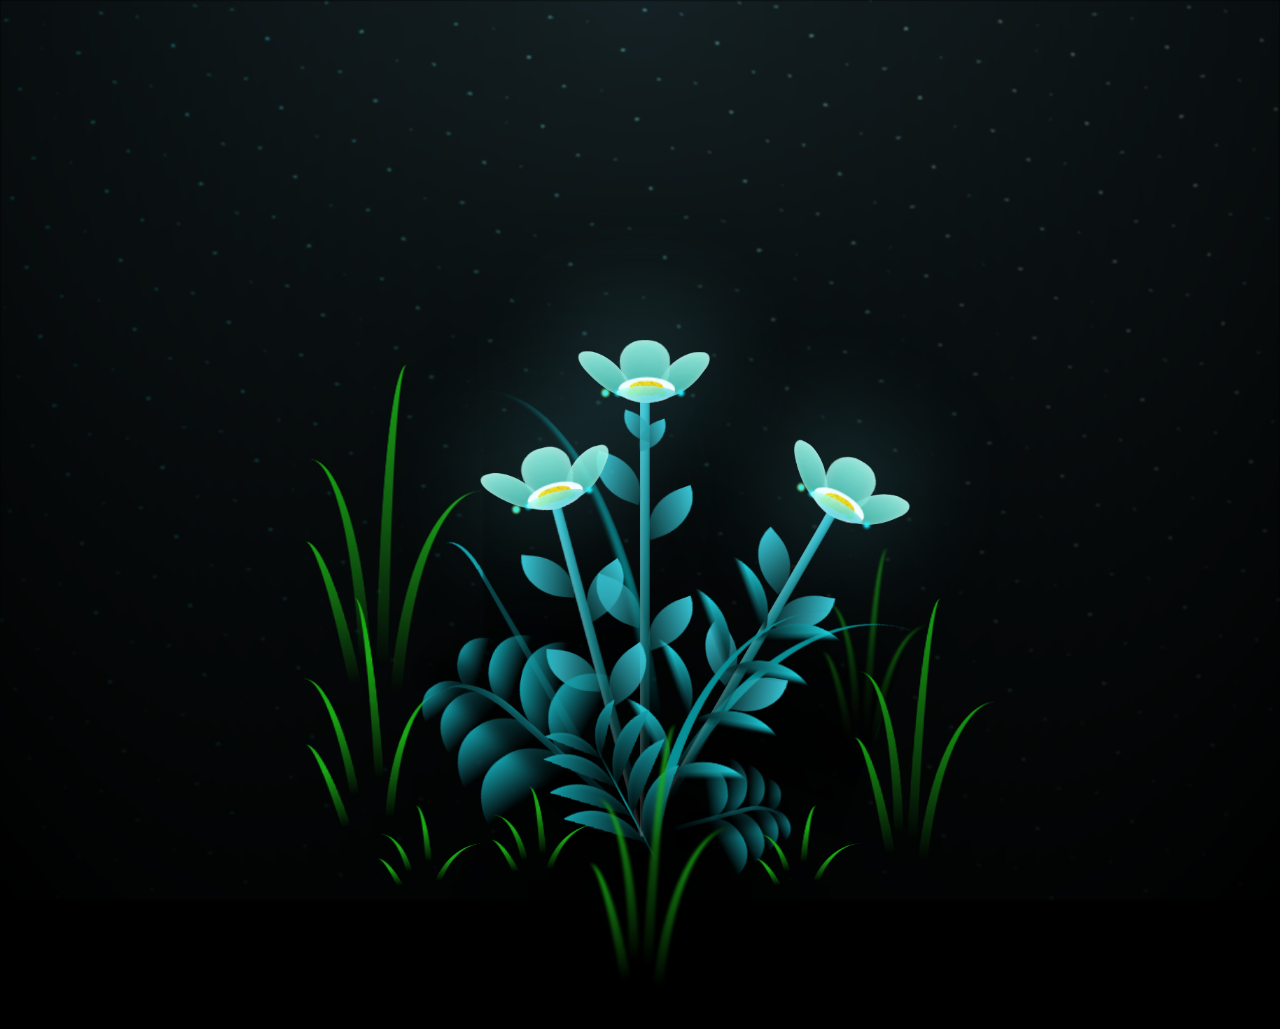
<file: da.html>
<!DOCTYPE html>
<html lang="en">

<head>
    <meta charset="UTF-8">
    <meta name="viewport" content="width=device-width, initial-scale=1.0">
    <title>Document</title>
    <link rel="stylesheet" href="style2.css">
</head>

<body class="not-loaded">
    <div class="night"></div>
    <div class="flowers">
        <div class="flower flower--1">
            <div class="flower__leafs flower__leafs--1">
                <div class="flower__leaf flower__leaf--1"></div>
                <div class="flower__leaf flower__leaf--2"></div>
                <div class="flower__leaf flower__leaf--3"></div>
                <div class="flower__leaf flower__leaf--4"></div>


                <div class="flower__white-circle"></div>

                <div class="flower__light flower__light--1"></div>
                <div class="flower__light flower__light--2"></div>
                <div class="flower__light flower__light--3"></div>
                <div class="flower__light flower__light--4"></div>
                <div class="flower__light flower__light--5"></div>
                <div class="flower__light flower__light--6"></div>
                <div class="flower__light flower__light--7"></div>
                <div class="flower__light flower__light--8"></div>

            </div>
            <div class="flower__line">
                <div class="flower__line__leaf flower__line__leaf--1"></div>
                <div class="flower__line__leaf flower__line__leaf--2"></div>
                <div class="flower__line__leaf flower__line__leaf--3"></div>
                <div class="flower__line__leaf flower__line__leaf--4"></div>
                <div class="flower__line__leaf flower__line__leaf--5"></div>
                <div class="flower__line__leaf flower__line__leaf--6"></div>
            </div>
        </div>

        <div class="flower flower--2">
            <div class="flower__leafs flower__leafs--2">
                <div class="flower__leaf flower__leaf--1"></div>
                <div class="flower__leaf flower__leaf--2"></div>
                <div class="flower__leaf flower__leaf--3"></div>
                <div class="flower__leaf flower__leaf--4"></div>
                <div class="flower__white-circle"></div>

                <div class="flower__light flower__light--1"></div>
                <div class="flower__light flower__light--2"></div>
                <div class="flower__light flower__light--3"></div>
                <div class="flower__light flower__light--4"></div>
                <div class="flower__light flower__light--5"></div>
                <div class="flower__light flower__light--6"></div>
                <div class="flower__light flower__light--7"></div>
                <div class="flower__light flower__light--8"></div>

            </div>
            <div class="flower__line">
                <div class="flower__line__leaf flower__line__leaf--1"></div>
                <div class="flower__line__leaf flower__line__leaf--2"></div>
                <div class="flower__line__leaf flower__line__leaf--3"></div>
                <div class="flower__line__leaf flower__line__leaf--4"></div>
            </div>
        </div>

        <div class="flower flower--3">
            <div class="flower__leafs flower__leafs--3">
                <div class="flower__leaf flower__leaf--1"></div>
                <div class="flower__leaf flower__leaf--2"></div>
                <div class="flower__leaf flower__leaf--3"></div>
                <div class="flower__leaf flower__leaf--4"></div>
                <div class="flower__white-circle"></div>

                <div class="flower__light flower__light--1"></div>
                <div class="flower__light flower__light--2"></div>
                <div class="flower__light flower__light--3"></div>
                <div class="flower__light flower__light--4"></div>
                <div class="flower__light flower__light--5"></div>
                <div class="flower__light flower__light--6"></div>
                <div class="flower__light flower__light--7"></div>
                <div class="flower__light flower__light--8"></div>

            </div>
            <div class="flower__line">
                <div class="flower__line__leaf flower__line__leaf--1"></div>
                <div class="flower__line__leaf flower__line__leaf--2"></div>
                <div class="flower__line__leaf flower__line__leaf--3"></div>
                <div class="flower__line__leaf flower__line__leaf--4"></div>
            </div>
        </div>

        <div class="grow-ans" style="--d:1.2s">
            <div class="flower__g-long">
                <div class="flower__g-long__top"></div>
                <div class="flower__g-long__bottom"></div>
            </div>
        </div>

        <div class="growing-grass">
            <div class="flower__grass flower__grass--1">
                <div class="flower__grass--top"></div>
                <div class="flower__grass--bottom"></div>
                <div class="flower__grass__leaf flower__grass__leaf--1"></div>
                <div class="flower__grass__leaf flower__grass__leaf--2"></div>
                <div class="flower__grass__leaf flower__grass__leaf--3"></div>
                <div class="flower__grass__leaf flower__grass__leaf--4"></div>
                <div class="flower__grass__leaf flower__grass__leaf--5"></div>
                <div class="flower__grass__leaf flower__grass__leaf--6"></div>
                <div class="flower__grass__leaf flower__grass__leaf--7"></div>
                <div class="flower__grass__leaf flower__grass__leaf--8"></div>
                <div class="flower__grass__overlay"></div>
            </div>
        </div>

        <div class="growing-grass">
            <div class="flower__grass flower__grass--2">
                <div class="flower__grass--top"></div>
                <div class="flower__grass--bottom"></div>
                <div class="flower__grass__leaf flower__grass__leaf--1"></div>
                <div class="flower__grass__leaf flower__grass__leaf--2"></div>
                <div class="flower__grass__leaf flower__grass__leaf--3"></div>
                <div class="flower__grass__leaf flower__grass__leaf--4"></div>
                <div class="flower__grass__leaf flower__grass__leaf--5"></div>
                <div class="flower__grass__leaf flower__grass__leaf--6"></div>
                <div class="flower__grass__leaf flower__grass__leaf--7"></div>
                <div class="flower__grass__leaf flower__grass__leaf--8"></div>
                <div class="flower__grass__overlay"></div>
            </div>
        </div>

        <div class="grow-ans" style="--d:2.4s">
            <div class="flower__g-right flower__g-right--1">
                <div class="leaf"></div>
            </div>
        </div>

        <div class="grow-ans" style="--d:2.8s">
            <div class="flower__g-right flower__g-right--2">
                <div class="leaf"></div>
            </div>
        </div>

        <div class="grow-ans" style="--d:2.8s">
            <div class="flower__g-front">
                <div class="flower__g-front__leaf-wrapper flower__g-front__leaf-wrapper--1">
                    <div class="flower__g-front__leaf"></div>
                </div>
                <div class="flower__g-front__leaf-wrapper flower__g-front__leaf-wrapper--2">
                    <div class="flower__g-front__leaf"></div>
                </div>
                <div class="flower__g-front__leaf-wrapper flower__g-front__leaf-wrapper--3">
                    <div class="flower__g-front__leaf"></div>
                </div>
                <div class="flower__g-front__leaf-wrapper flower__g-front__leaf-wrapper--4">
                    <div class="flower__g-front__leaf"></div>
                </div>
                <div class="flower__g-front__leaf-wrapper flower__g-front__leaf-wrapper--5">
                    <div class="flower__g-front__leaf"></div>
                </div>
                <div class="flower__g-front__leaf-wrapper flower__g-front__leaf-wrapper--6">
                    <div class="flower__g-front__leaf"></div>
                </div>
                <div class="flower__g-front__leaf-wrapper flower__g-front__leaf-wrapper--7">
                    <div class="flower__g-front__leaf"></div>
                </div>
                <div class="flower__g-front__leaf-wrapper flower__g-front__leaf-wrapper--8">
                    <div class="flower__g-front__leaf"></div>
                </div>
                <div class="flower__g-front__line"></div>
            </div>
        </div>

        <div class="grow-ans" style="--d:3.2s">
            <div class="flower__g-fr">
                <div class="leaf"></div>
                <div class="flower__g-fr__leaf flower__g-fr__leaf--1"></div>
                <div class="flower__g-fr__leaf flower__g-fr__leaf--2"></div>
                <div class="flower__g-fr__leaf flower__g-fr__leaf--3"></div>
                <div class="flower__g-fr__leaf flower__g-fr__leaf--4"></div>
                <div class="flower__g-fr__leaf flower__g-fr__leaf--5"></div>
                <div class="flower__g-fr__leaf flower__g-fr__leaf--6"></div>
                <div class="flower__g-fr__leaf flower__g-fr__leaf--7"></div>
                <div class="flower__g-fr__leaf flower__g-fr__leaf--8"></div>
            </div>
        </div>

        <div class="long-g long-g--0">
            <div class="grow-ans" style="--d:3s">
                <div class="leaf leaf--0"></div>
            </div>
            <div class="grow-ans" style="--d:2.2s">
                <div class="leaf leaf--1"></div>
            </div>
            <div class="grow-ans" style="--d:3.4s">
                <div class="leaf leaf--2"></div>
            </div>
            <div class="grow-ans" style="--d:3.6s">
                <div class="leaf leaf--3"></div>
            </div>
        </div>

        <div class="long-g long-g--1">
            <div class="grow-ans" style="--d:3.6s">
                <div class="leaf leaf--0"></div>
            </div>
            <div class="grow-ans" style="--d:3.8s">
                <div class="leaf leaf--1"></div>
            </div>
            <div class="grow-ans" style="--d:4s">
                <div class="leaf leaf--2"></div>
            </div>
            <div class="grow-ans" style="--d:4.2s">
                <div class="leaf leaf--3"></div>
            </div>
        </div>

        <div class="long-g long-g--2">
            <div class="grow-ans" style="--d:4s">
                <div class="leaf leaf--0"></div>
            </div>
            <div class="grow-ans" style="--d:4.2s">
                <div class="leaf leaf--1"></div>
            </div>
            <div class="grow-ans" style="--d:4.4s">
                <div class="leaf leaf--2"></div>
            </div>
            <div class="grow-ans" style="--d:4.6s">
                <div class="leaf leaf--3"></div>
            </div>
        </div>

        <div class="long-g long-g--3">
            <div class="grow-ans" style="--d:4s">
                <div class="leaf leaf--0"></div>
            </div>
            <div class="grow-ans" style="--d:4.2s">
                <div class="leaf leaf--1"></div>
            </div>
            <div class="grow-ans" style="--d:3s">
                <div class="leaf leaf--2"></div>
            </div>
            <div class="grow-ans" style="--d:3.6s">
                <div class="leaf leaf--3"></div>
            </div>
        </div>

        <div class="long-g long-g--4">
            <div class="grow-ans" style="--d:4s">
                <div class="leaf leaf--0"></div>
            </div>
            <div class="grow-ans" style="--d:4.2s">
                <div class="leaf leaf--1"></div>
            </div>
            <div class="grow-ans" style="--d:3s">
                <div class="leaf leaf--2"></div>
            </div>
            <div class="grow-ans" style="--d:3.6s">
                <div class="leaf leaf--3"></div>
            </div>
        </div>

        <div class="long-g long-g--5">
            <div class="grow-ans" style="--d:4s">
                <div class="leaf leaf--0"></div>
            </div>
            <div class="grow-ans" style="--d:4.2s">
                <div class="leaf leaf--1"></div>
            </div>
            <div class="grow-ans" style="--d:3s">
                <div class="leaf leaf--2"></div>
            </div>
            <div class="grow-ans" style="--d:3.6s">
                <div class="leaf leaf--3"></div>
            </div>
        </div>

        <div class="long-g long-g--6">
            <div class="grow-ans" style="--d:4.2s">
                <div class="leaf leaf--0"></div>
            </div>
            <div class="grow-ans" style="--d:4.4s">
                <div class="leaf leaf--1"></div>
            </div>
            <div class="grow-ans" style="--d:4.6s">
                <div class="leaf leaf--2"></div>
            </div>
            <div class="grow-ans" style="--d:4.8s">
                <div class="leaf leaf--3"></div>
            </div>
        </div>

        <div class="long-g long-g--7">
            <div class="grow-ans" style="--d:3s">
                <div class="leaf leaf--0"></div>
            </div>
            <div class="grow-ans" style="--d:3.2s">
                <div class="leaf leaf--1"></div>
            </div>
            <div class="grow-ans" style="--d:3.5s">
                <div class="leaf leaf--2"></div>
            </div>
            <div class="grow-ans" style="--d:3.6s">
                <div class="leaf leaf--3"></div>
            </div>
        </div>
    </div>
    <script>
        onload = () => {
            const c = setTimeout(() => {
                document.body.classList.remove("not-loaded");
                clearTimeout(c);
            }, 1000);
        };

    </script>
</body>

</html>

</html>
</file>
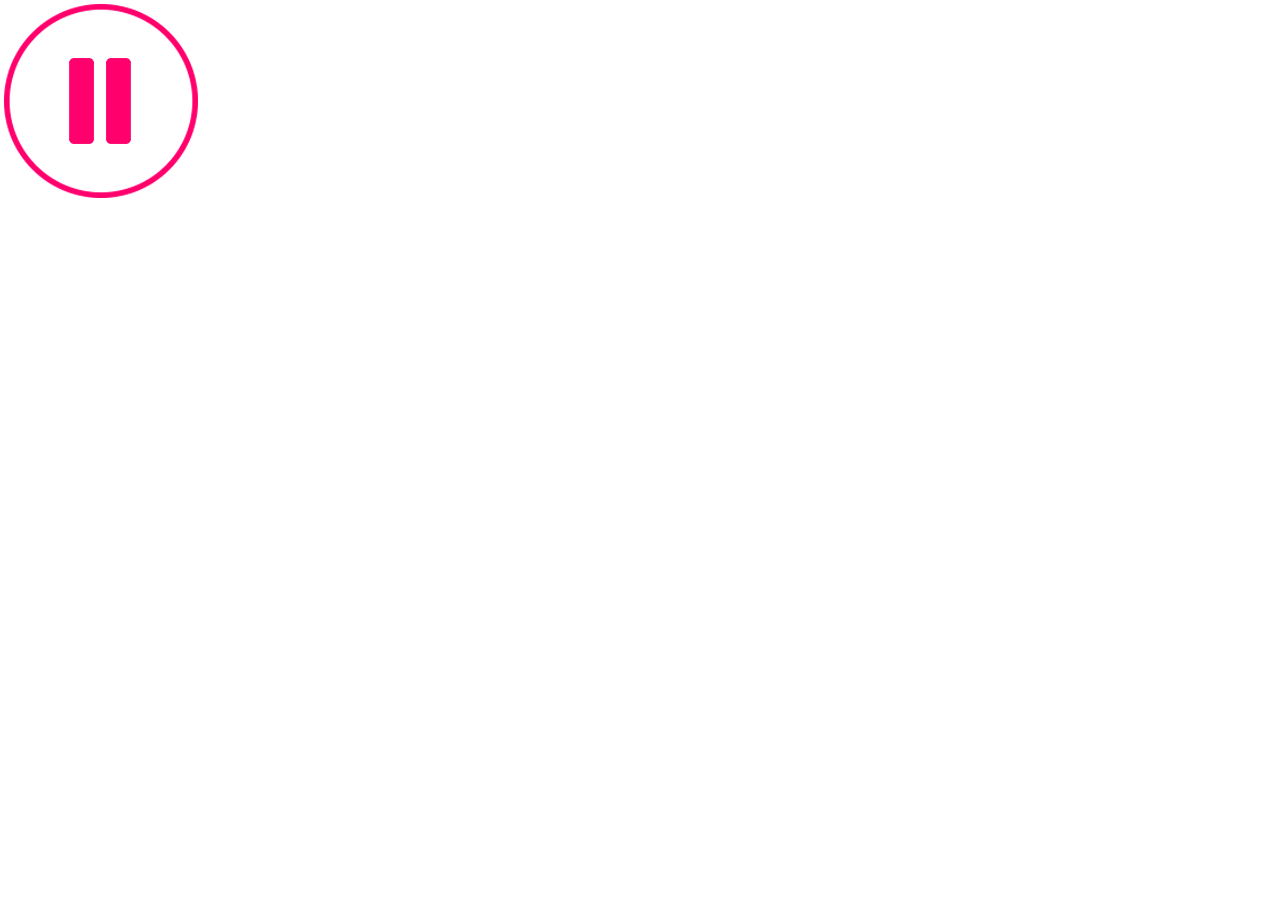
<file: se.html>
<!DOCTYPE html>
<html lang="en">

<head>
    <title>Animate on click with Javascript!</title>
    <meta charset="utf-8">
    <meta name="viewport" content="width=device-width, initial-scale=1">
    <style>
        body {
            margin: 0;
        }

        @keyframes example {
            0% {
                opacity: 0%;
                position: relative;
                bottom: 100px;
            }

            12% {
                opacity: 12%;
                position: relative;
                bottom: 85px;
            }

            25% {
                opacity: 25%;
                position: relative;
                bottom: 70px;
            }

            50% {
                opacity: 50%;
                position: relative;
                bottom: 50px;
            }

            70% {
                opacity: 70%;
                position: relative;
                bottom: 25px;
            }

            85% {
                opacity: 85%;
                position: relative;
                bottom: 12px;
            }

            100% {
                opacity: 100%;
                position: relative;
                bottom: 0px;
            }
        }

        #animate {
            display: none;
            animation-name: example;
            animation-duration: 1s;
        }
    </style>
</head>

<body>


    <img src="pause.png" alt="" onclick="beyblade()">
    <h1 id="animate">09-09-2005</h1>

    <script>
        function beyblade() {
            let x = document.getElementById("animate")
            x.style.display = "block";
            x.style.transition = "1s"
        } 
    </script>

</body>

</html>
</file>
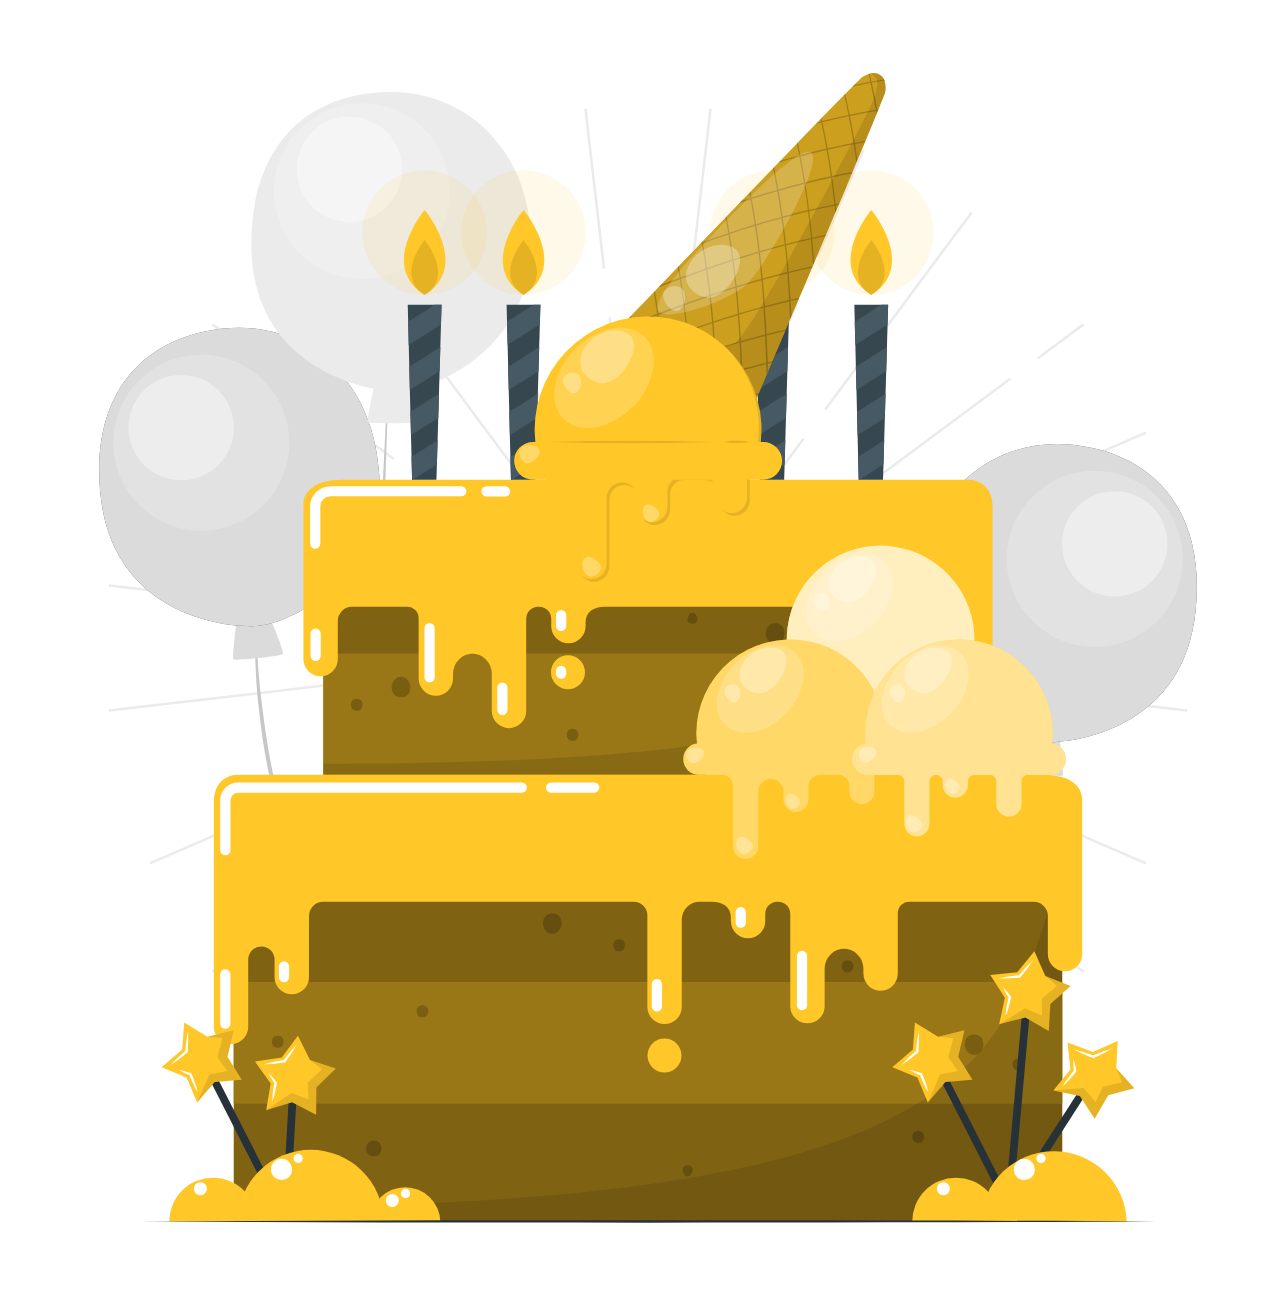
<file: project-ultah/page3.html>
<!DOCTYPE html>
<html lang="en">

<head>
    <meta charset="UTF-8">
    <meta name="viewport" content="width=device-width, initial-scale=1.0">
    <title>Document</title>
    <style>
        body {
            width: 100%;
            height: 100vh;
        }

        svg#freepik_stories-ice-cream-cake:not(.animated) .animable {
            opacity: 0;
        }

        svg#freepik_stories-ice-cream-cake.animated #freepik--background-complete--inject-78 {
            animation: 0.5s 1 forwards cubic-bezier(.36, -0.01, .5, 1.38) slideUp;
            animation-delay: 0s;
        }

        svg#freepik_stories-ice-cream-cake.animated #freepik--Cake--inject-78 {
            animation: 0.8s 1 forwards cubic-bezier(.36, -0.01, .5, 1.38) slideUp;
            animation-delay: 0s;
        }

        @keyframes slideUp {
            0% {
                opacity: 0;
                transform: translateY(30px);
            }

            100% {
                opacity: 1;
                transform: inherit;
            }
        }
    </style>
</head>

<body>
    <svg class="animated" id="freepik_stories-ice-cream-cake" xmlns="http://www.w3.org/2000/svg" viewBox="0 0 500 500"
        version="1.1" xmlns:xlink="http://www.w3.org/1999/xlink" xmlns:svgjs="http://svgjs.com/svgjs">
        <g id="freepik--background-complete--inject-78" class="animable" style="transform-origin: 254.317px 241.875px;">
            <g id="elhyftjad4kc5">
                <rect x="228.7" y="39.23" width="1" height="62.82"
                    style="fill: rgb(235, 235, 235); transform-origin: 229.2px 70.64px; transform: rotate(-6.62deg);"
                    class="animable"></rect>
            </g>
            <polygon points="250 254.34 234.54 121.04 235.53 120.93 250 245.66 260.33 156.6 261.32 156.71 250 254.34"
                style="fill: rgb(235, 235, 235); transform-origin: 247.93px 187.635px;" id="el9c7kl0ol1pb"
                class="animable"></polygon>
            <g id="eljroqfjhia3">
                <rect x="218.75" y="88.52" width="99.84" height="1"
                    style="fill: rgb(235, 235, 235); transform-origin: 268.67px 89.02px; transform: rotate(-83.39deg);"
                    class="animable"></rect>
            </g>
            <g id="el9mku018qrcc">
                <rect x="137.64" y="75.04" width="1" height="48.87"
                    style="fill: rgb(235, 235, 235); transform-origin: 138.14px 99.475px; transform: rotate(-36.62deg);"
                    class="animable"></rect>
            </g>
            <polygon
                points="252.17 253.76 159.1 128.51 159.9 127.91 247.83 246.24 217.93 177.09 218.85 176.7 252.17 253.76"
                style="fill: rgb(235, 235, 235); transform-origin: 205.635px 190.835px;" id="elfi06bd0vkhf"
                class="animable"></polygon>
            <g id="eltwmqqq2ki">
                <rect x="189.18" y="50.51" width="1" height="119.99"
                    style="fill: rgb(235, 235, 235); transform-origin: 189.68px 110.505px; transform: rotate(-23.38deg);"
                    class="animable"></rect>
            </g>
            <g id="eleh57qsrv8rw">
                <rect x="79.69" y="149.6" width="1" height="53.94"
                    style="fill: rgb(235, 235, 235); transform-origin: 80.19px 176.57px; transform: rotate(-66.62deg);"
                    class="animable"></rect>
            </g>
            <polygon
                points="253.76 252.17 115.89 192.56 116.29 191.64 246.24 247.83 161.54 184.89 162.14 184.09 253.76 252.17"
                style="fill: rgb(235, 235, 235); transform-origin: 184.825px 218.13px;" id="el08b4hi1mdw3e"
                class="animable"></polygon>
            <g id="el304dxmc69co">
                <rect x="114.75" y="105.77" width="1" height="88.19"
                    style="fill: rgb(235, 235, 235); transform-origin: 115.25px 149.865px; transform: rotate(-53.38deg);"
                    class="animable"></rect>
            </g>
            <g id="elwg69jiyg7wk">
                <rect x="39.14" y="268.85" width="87.97" height="1"
                    style="fill: rgb(235, 235, 235); transform-origin: 83.125px 269.35px; transform: rotate(-6.61deg);"
                    class="animable"></rect>
            </g>
            <polygon points="141.39 263.1 141.27 262.11 245.66 250 177.4 242.08 177.51 241.09 254.34 250 141.39 263.1"
                style="fill: rgb(235, 235, 235); transform-origin: 197.805px 252.095px;" id="elh6exv1o2dlc"
                class="animable"></polygon>
            <g id="elc5c1f7e8qc">
                <rect x="98.97" y="172.11" width="1" height="120.86"
                    style="fill: rgb(235, 235, 235); transform-origin: 99.47px 232.54px; transform: rotate(-83.38deg);"
                    class="animable"></rect>
            </g>
            <g id="elf64hqpresfn">
                <rect x="75.32" y="362.21" width="46.02" height="1"
                    style="fill: rgb(235, 235, 235); transform-origin: 98.33px 362.71px; transform: rotate(-36.8699deg);"
                    class="animable"></rect>
            </g>
            <polygon
                points="131.48 338.7 130.88 337.89 246.24 252.17 180.91 280.42 180.51 279.5 253.76 247.83 131.48 338.7"
                style="fill: rgb(235, 235, 235); transform-origin: 192.32px 293.265px;" id="elarx1x3hopbv"
                class="animable"></polygon>
            <g id="els4iit3c4nol">
                <rect x="50.55" y="310.01" width="119.01" height="1"
                    style="fill: rgb(235, 235, 235); transform-origin: 110.055px 310.51px; transform: rotate(-23.36deg);"
                    class="animable"></rect>
            </g>
            <g id="elts4wn1wa1g">
                <rect x="150.68" y="420.96" width="50.35" height="1"
                    style="fill: rgb(235, 235, 235); transform-origin: 175.855px 421.46px; transform: rotate(-66.64deg);"
                    class="animable"></rect>
            </g>
            <polygon
                points="193.98 380.81 193.06 380.41 247.83 253.76 187.88 334.43 187.08 333.83 252.17 246.24 193.98 380.81"
                style="fill: rgb(235, 235, 235); transform-origin: 219.625px 313.525px;" id="elqiqkhxy0hvg"
                class="animable"></polygon>
            <g id="el5amqpkmvkfs">
                <rect x="105.68" y="384.06" width="88.66" height="1"
                    style="fill: rgb(235, 235, 235); transform-origin: 150.01px 384.56px; transform: rotate(-53.42deg);"
                    class="animable"></rect>
            </g>
            <g id="elgfjnnyi1zgp">
                <rect x="266.6" y="333.83" width="1" height="127.16"
                    style="fill: rgb(235, 235, 235); transform-origin: 267.1px 397.41px; transform: rotate(-6.62deg);"
                    class="animable"></rect>
            </g>
            <polygon points="238.05 357.34 237.06 357.23 250 245.66 258.68 320.48 257.69 320.6 250 254.34 238.05 357.34"
                style="fill: rgb(235, 235, 235); transform-origin: 247.87px 301.5px;" id="elrz76rqwcicl"
                class="animable"></polygon>
            <g id="elwgbku2hjtm8">
                <rect x="187.03" y="416.78" width="87.15" height="1"
                    style="fill: rgb(235, 235, 235); transform-origin: 230.605px 417.28px; transform: rotate(-83.38deg);"
                    class="animable"></rect>
            </g>
            <g id="eloasu8ccgmwq">
                <rect x="347.41" y="333.93" width="1" height="95.65"
                    style="fill: rgb(235, 235, 235); transform-origin: 347.91px 381.755px; transform: rotate(-36.62deg);"
                    class="animable"></rect>
            </g>
            <polygon
                points="311.76 394.08 247.83 246.24 310.44 330.5 309.64 331.1 252.17 253.76 312.67 393.68 311.76 394.08"
                style="fill: rgb(235, 235, 235); transform-origin: 280.25px 320.16px;" id="eliijlgpr4sw"
                class="animable"></polygon>
            <g id="elm9ykdwm4pzb">
                <rect x="326.33" y="409.27" width="1" height="36.8"
                    style="fill: rgb(235, 235, 235); transform-origin: 326.83px 427.67px; transform: rotate(-23.38deg);"
                    class="animable"></rect>
            </g>
            <g id="elhytlr6orv1l">
                <rect x="404.23" y="273.51" width="1" height="86.79"
                    style="fill: rgb(235, 235, 235); transform-origin: 404.73px 316.905px; transform: rotate(-66.62deg);"
                    class="animable"></rect>
            </g>
            <polygon points="349 324.19 246.24 247.83 348.03 291.85 347.64 292.76 253.76 252.17 349.6 323.39 349 324.19"
                style="fill: rgb(235, 235, 235); transform-origin: 297.92px 286.01px;" id="eltzwmdcnyerk"
                class="animable"></polygon>
            <g id="eli3r9iwm7pph">
                <rect x="390.64" y="318.74" width="1" height="72.27"
                    style="fill: rgb(235, 235, 235); transform-origin: 391.14px 354.875px; transform: rotate(-53.38deg);"
                    class="animable"></rect>
            </g>
            <g id="el8qqcc44pgbn">
                <rect x="423.99" y="227.19" width="36.7" height="1"
                    style="fill: rgb(235, 235, 235); transform-origin: 442.34px 227.69px; transform: rotate(-6.62deg);"
                    class="animable"></rect>
            </g>
            <polygon points="332.29 260.05 245.66 250 407.72 231.21 407.83 232.2 254.34 250 332.4 259.05 332.29 260.05"
                style="fill: rgb(235, 235, 235); transform-origin: 326.745px 245.63px;" id="elgr9odf3e9h"
                class="animable"></polygon>
            <g id="el7ym81mvr4ck">
                <rect x="403.5" y="210.92" width="1" height="113.89"
                    style="fill: rgb(235, 235, 235); transform-origin: 404px 267.865px; transform: rotate(-83.38deg);"
                    class="animable"></rect>
            </g>
            <g id="el6r8x9fq3sl">
                <rect x="400.08" y="129.71" width="22.25" height="1"
                    style="fill: rgb(235, 235, 235); transform-origin: 411.205px 130.21px; transform: rotate(-36.58deg);"
                    class="animable"></rect>
            </g>
            <polygon
                points="246.24 252.17 391.19 144.46 391.79 145.26 253.76 247.83 376.4 194.8 376.8 195.72 246.24 252.17"
                style="fill: rgb(235, 235, 235); transform-origin: 319.015px 198.315px;" id="el01fxbclceaja"
                class="animable"></polygon>
            <g id="elradtkftojk">
                <rect x="388.42" y="176.99" width="58.54" height="1"
                    style="fill: rgb(235, 235, 235); transform-origin: 417.69px 177.49px; transform: rotate(-23.36deg);"
                    class="animable"></rect>
            </g>
            <g id="elkos94x5hyps">
                <rect x="302.39" y="75.8" width="45.45" height="1"
                    style="fill: rgb(235, 235, 235); transform-origin: 325.115px 76.3px; transform: rotate(-66.64deg);"
                    class="animable"></rect>
            </g>
            <polygon
                points="247.83 253.76 308.39 113.7 309.31 114.1 252.17 246.24 310.33 167.97 311.14 168.57 247.83 253.76"
                style="fill: rgb(235, 235, 235); transform-origin: 279.485px 183.73px;" id="el7ei2msfqars"
                class="animable"></polygon>
            <g id="elupaty4pd73n">
                <rect x="299.89" y="117.84" width="95.89" height="1"
                    style="fill: rgb(235, 235, 235); transform-origin: 347.835px 118.34px; transform: rotate(-53.38deg);"
                    class="animable"></rect>
            </g>
            <path
                d="M122.38,346.62c-15.24-20-20.84-43.81-23.86-68.32A227.16,227.16,0,0,1,96.89,235c0-.33.52-.27.5.06-.68,12.91.34,25.77,2,38.57,1.6,12.38,3.48,24.85,6.92,36.86,6.8,23.72,21.56,43,39.85,59.19,10.3,9.1,21.38,17.21,32.43,25.34a.28.28,0,0,1-.33.45C158.13,381.27,137.46,366.38,122.38,346.62Z"
                style="fill: rgb(199, 199, 199); transform-origin: 137.598px 315.146px;" id="el900zdk1j2dw"
                class="animable"></path>
            <path d="M102.17,237.78s5.92,13.73,5.23,14.58-18.91,2.78-19.38,2,1.3-15.27,1.3-15.27Z"
                style="fill: rgb(219, 219, 219); transform-origin: 97.6983px 246.161px;" id="elxq2njd1d0l"
                class="animable"></path>
            <path
                d="M84.16,125.21c30.9-3.28,58.57,18.82,60.83,56.71s-31.42,57.76-47,59.4C86.8,242.51,41.21,238,36.18,190.54,31.88,150,53.37,128.47,84.16,125.21Z"
                style="fill: rgb(69, 90, 100); transform-origin: 90.3653px 183.183px;" id="ellxcy2iyfxz"
                class="animable"></path>
            <path
                d="M84.16,125.21c30.9-3.28,58.57,18.82,60.83,56.71s-31.42,57.76-47,59.4C86.8,242.51,41.21,238,36.18,190.54,31.88,150,53.37,128.47,84.16,125.21Z"
                style="fill: rgb(219, 219, 219); transform-origin: 90.3653px 183.183px;" id="elc4bw81807w"
                class="animable"></path>
            <g id="el4r0ccqpv2ae">
                <circle cx="75.5" cy="169.8" r="34.4"
                    style="fill: rgb(255, 255, 255); opacity: 0.2; transform-origin: 75.5px 169.8px; transform: rotate(-83.67deg);"
                    class="animable"></circle>
            </g>
            <g id="el6yt6gzo9uba">
                <path d="M55.3,180.36a20.57,20.57,0,1,0-4.1-28.8A20.57,20.57,0,0,0,55.3,180.36Z"
                    style="fill: rgb(255, 255, 255); opacity: 0.4; transform-origin: 67.65px 163.91px;"
                    class="animable"></path>
            </g>
            <path
                d="M377.62,392c15.24-20,20.84-43.81,23.86-68.32a227.16,227.16,0,0,0,1.63-43.3c0-.33-.52-.27-.5.06.68,12.91-.34,25.77-2,38.57-1.6,12.38-3.48,24.85-6.92,36.86-6.8,23.72-21.56,43-39.85,59.19-10.3,9.1-21.38,17.21-32.43,25.34a.28.28,0,0,0,.33.45C341.87,426.66,362.54,411.77,377.62,392Z"
                style="fill: rgb(199, 199, 199); transform-origin: 362.402px 360.526px;" id="ely4ggnc0wco"
                class="animable"></path>
            <path d="M397.83,283.17s-5.92,13.73-5.23,14.58,18.91,2.78,19.38,2.05-1.3-15.27-1.3-15.27Z"
                style="fill: rgb(219, 219, 219); transform-origin: 402.302px 291.566px;" id="el2q36c9zvt0m"
                class="animable"></path>
            <path
                d="M415.84,170.6c-30.9-3.28-58.57,18.82-60.83,56.71s31.42,57.76,47,59.4c11.22,1.19,56.81-3.29,61.84-50.78C468.12,195.35,446.63,173.86,415.84,170.6Z"
                style="fill: rgb(69, 90, 100); transform-origin: 409.646px 228.574px;" id="el8a3p46vvtn2"
                class="animable"></path>
            <path
                d="M415.84,170.6c-30.9-3.28-58.57,18.82-60.83,56.71s31.42,57.76,47,59.4c11.22,1.19,56.81-3.29,61.84-50.78C468.12,195.35,446.63,173.86,415.84,170.6Z"
                style="fill: rgb(219, 219, 219); transform-origin: 409.646px 228.574px;" id="elk3fnlgieezb"
                class="animable"></path>
            <g id="elxuvv4s0btxo">
                <circle cx="424.5" cy="215.19" r="34.4"
                    style="fill: rgb(255, 255, 255); opacity: 0.2; transform-origin: 424.5px 215.19px; transform: rotate(-49.4608deg);"
                    class="animable"></circle>
            </g>
            <g id="elreot7vyw39a">
                <path d="M444.7,225.75a20.57,20.57,0,1,1,4.1-28.8A20.57,20.57,0,0,1,444.7,225.75Z"
                    style="fill: rgb(255, 255, 255); opacity: 0.4; transform-origin: 432.35px 209.3px;"
                    class="animable"></path>
            </g>
            <path
                d="M167.4,294.15A148.76,148.76,0,0,1,149.79,255c-4-14.47-4.77-29.36-4.4-44.3.47-18.92,1.74-37.85,2.58-56.76,0-.3.48-.24.47.05-.57,16.33-1.13,32.67-1.55,49-.39,15.2-.39,30.52,2.91,45.44C156.35,278,173.74,303.93,194,326c12.58,13.7,26.44,26.19,40.28,38.6.15.13,0,.38-.18.25C209.38,343.9,184.69,321.81,167.4,294.15Z"
                style="fill: rgb(199, 199, 199); transform-origin: 189.824px 259.314px;" id="elbd8799e0ocj"
                class="animable"></path>
            <path d="M156.2,146.56s4.56,14.23,3.8,15-19.1,1-19.49.18,2.76-15.08,2.76-15.08Z"
                style="fill: rgb(235, 235, 235); transform-origin: 150.281px 154.408px;" id="ellwkqhp9eib"
                class="animable"></path>
            <path
                d="M149.11,32.77c31.07-.28,56.48,24.38,55.09,62.31s-36.85,54.46-52.48,54.6c-11.28.11-56.23-8.75-56.66-56.5C94.69,52.37,118.15,33.05,149.11,32.77Z"
                style="fill: rgb(235, 235, 235); transform-origin: 149.655px 91.2243px;" id="el0j8vouo6ma49"
                class="animable"></path>
            <g id="eljcmm3ez7rei">
                <circle cx="138.25" cy="71.56" r="34.4"
                    style="fill: rgb(255, 255, 255); opacity: 0.2; transform-origin: 138.25px 71.56px; transform: rotate(-50.38deg);"
                    class="animable"></circle>
            </g>
            <g id="elfajmq7n7kn4">
                <circle cx="133.38" cy="63.04" r="20.57"
                    style="fill: rgb(255, 255, 255); opacity: 0.4; transform-origin: 133.38px 63.04px; transform: rotate(-4.08deg);"
                    class="animable"></circle>
            </g>
        </g>
        <g id="freepik--Cake--inject-78" class="animable animator-active" style="transform-origin: 250px 249.641px;">
            <rect x="123.19" y="206.13" width="253.62" height="93.37"
                style="fill: rgb(255, 199, 39); transform-origin: 250px 252.815px;" id="elfxqe5orp6bg" class="animable">
            </rect>
            <g id="elml4x4scfwok">
                <rect x="123.19" y="206.13" width="253.62" height="93.37"
                    style="opacity: 0.5; transform-origin: 250px 252.815px;" class="animable"></rect>
            </g>
            <g id="el7wg2rl7vhjq">
                <rect x="123.19" y="252.26" width="253.62" height="47.25"
                    style="fill: rgb(255, 199, 39); transform-origin: 250px 275.885px; transform: rotate(180deg);"
                    class="animable"></rect>
            </g>
            <g id="eltlywm6ekpa9">
                <rect x="123.19" y="252.26" width="253.62" height="47.25"
                    style="opacity: 0.4; transform-origin: 250px 275.885px; transform: rotate(180deg);"
                    class="animable"></rect>
            </g>
            <g id="elilwzq0gvewq">
                <g style="opacity: 0.2; transform-origin: 249.999px 256.575px;" class="animable">
                    <path d="M363.05,254.8c-4,0-4,6.22,0,6.22S367.05,254.8,363.05,254.8Z" id="elgwxvjjec6cn"
                        class="animable" style="transform-origin: 363.05px 257.91px;"></path>
                    <path
                        d="M269.06,237.79a8.17,8.17,0,0,0-.48-.93,1.4,1.4,0,0,0-2.41,0,10.28,10.28,0,0,0-.49.93C263.92,241.47,270.83,241.47,269.06,237.79Z"
                        id="ell90y571v13d" class="animable" style="transform-origin: 267.372px 238.361px;"></path>
                    <path d="M175.36,226.89c-3.05,0-3.06,4.75,0,4.75S178.43,226.89,175.36,226.89Z" id="el0ua78z8ds5g"
                        class="animable" style="transform-origin: 175.364px 229.265px;"></path>
                    <path d="M304.85,280.24c-3.05,0-3.06,4.75,0,4.75S307.92,280.24,304.85,280.24Z" id="el33az7b9t98e"
                        class="animable" style="transform-origin: 304.854px 282.615px;"></path>
                    <path d="M354.42,269.81c-3.06,0-3.07,4.75,0,4.75S357.48,269.81,354.42,269.81Z" id="eladsmuvdg3q9"
                        class="animable" style="transform-origin: 354.42px 272.185px;"></path>
                    <path d="M136.24,269.81c-3.05,0-3.06,4.75,0,4.75S139.31,269.81,136.24,269.81Z" id="ellxgtjjhv8hg"
                        class="animable" style="transform-origin: 136.244px 272.185px;"></path>
                    <path d="M220.52,281.51c-3.05,0-3.06,4.75,0,4.75S223.59,281.51,220.52,281.51Z" id="elw0nt470uybh"
                        class="animable" style="transform-origin: 220.524px 283.885px;"></path>
                    <path
                        d="M155.83,262.19a3.3,3.3,0,0,0-4.64,0,4.58,4.58,0,0,0-1.13,4.49c.63,3.42,6.28,3.42,6.91,0A4.61,4.61,0,0,0,155.83,262.19Z"
                        id="elekyz6vbgcrp" class="animable" style="transform-origin: 153.512px 265.241px;"></path>
                    <path
                        d="M302,241.14a3.3,3.3,0,0,0-4.64,0,4.58,4.58,0,0,0-1.13,4.49c.63,3.42,6.28,3.42,6.9,0A4.59,4.59,0,0,0,302,241.14Z"
                        id="ele2zugqxnhij" class="animable" style="transform-origin: 299.679px 244.191px;"></path>
                </g>
            </g>
            <g id="elh8ieg3oldwl">
                <path d="M376.81,206.13C359,261.25,361.38,295.2,123.19,295.2v4.31H376.81Z"
                    style="opacity: 0.1; transform-origin: 250px 252.82px;" class="animable"></path>
            </g>
            <path
                d="M375.26,184.27a9.14,9.14,0,0,1,8.67,6.14,11.86,11.86,0,0,1,.67,3.81v88.26a6.72,6.72,0,1,1-13.43,0v-26a5.13,5.13,0,0,0-5.13-5.13h0a5.13,5.13,0,0,0-5.13,5.13v6.88a6.72,6.72,0,0,1-13.44,0V239.47a5.59,5.59,0,0,0-5.59-5.59h-6a5.34,5.34,0,0,0-5.34,5.34V275a6.72,6.72,0,0,1-13.44,0V240.86a7,7,0,0,0-7-7H233c-4.08,0-7.38,2-7.38,6.07v1.24a6.72,6.72,0,1,1-13.43,0v-2.6a4.71,4.71,0,0,0-4.71-4.71h-.35a4.71,4.71,0,0,0-4.71,4.71v36.28a6.72,6.72,0,0,1-13.43,0V260.05a7.9,7.9,0,0,0-7.9-7.9h.66a7.9,7.9,0,0,0-7.9,7.9v1.87a6.72,6.72,0,0,1-13.44,0V238.38a4.5,4.5,0,0,0-4.5-4.5H134.37a5.54,5.54,0,0,0-5.54,5.53v14.65a6.72,6.72,0,1,1-13.43,0V194.22c0-5.5,4.45-9.95,15.64-9.95Z"
                style="fill: rgb(255, 199, 39); transform-origin: 250px 236.865px;" id="elwjyxsakc9sq" class="animable">
            </path>
            <path d="M225.39,259.46a6.65,6.65,0,1,1-6.65-6.64A6.65,6.65,0,0,1,225.39,259.46Z"
                style="fill: rgb(255, 199, 39); transform-origin: 218.74px 259.47px;" id="elp86nk0eh1a"
                class="animable"></path>
            <path
                d="M120,211.25a2,2,0,0,1-2-2V194.77a8,8,0,0,1,8-8h51.06a2,2,0,0,1,0,4H126a4,4,0,0,0-4,4v14.48A2,2,0,0,1,120,211.25Z"
                style="fill: rgb(255, 255, 255); transform-origin: 148.53px 199.01px;" id="elddr7el64km6"
                class="animable"></path>
            <path d="M194.18,190.8H186.9a2,2,0,0,1,0-4h7.28a2,2,0,0,1,0,4Z"
                style="fill: rgb(255, 255, 255); transform-origin: 190.54px 188.8px;" id="elvan1hbw3im"
                class="animable"></path>
            <path d="M120.17,255.07a2,2,0,0,1-2-2v-8.69a2,2,0,0,1,4,0v8.69A2,2,0,0,1,120.17,255.07Z"
                style="fill: rgb(255, 255, 255); transform-origin: 120.17px 248.725px;" id="el3wd4w8vkmvv"
                class="animable"></path>
            <path d="M193.12,276.15a2,2,0,0,1-2-2v-8.69a2,2,0,0,1,4,0v8.69A2,2,0,0,1,193.12,276.15Z"
                style="fill: rgb(255, 255, 255); transform-origin: 193.12px 269.805px;" id="eldi7on2uyzlw"
                class="animable"></path>
            <path d="M164.68,263.51a2,2,0,0,1-2-2V242.22a2,2,0,1,1,4,0v19.29A2,2,0,0,1,164.68,263.51Z"
                style="fill: rgb(255, 255, 255); transform-origin: 164.68px 251.865px;" id="elh5ralgf42mt"
                class="animable"></path>
            <path d="M321,276.88a2,2,0,0,1-2-2V255.6a2,2,0,0,1,4,0v19.28A2,2,0,0,1,321,276.88Z"
                style="fill: rgb(255, 255, 255); transform-origin: 321px 265.24px;" id="elcpj81gt18gf" class="animable">
            </path>
            <path d="M216.07,243.38a2,2,0,0,1-2-2V237.2a2,2,0,0,1,4,0v4.18A2,2,0,0,1,216.07,243.38Z"
                style="fill: rgb(255, 255, 255); transform-origin: 216.07px 239.29px;" id="eljh7gb2tm3ai"
                class="animable"></path>
            <path d="M216.07,262a2,2,0,0,1-2-2v-1.05a2,2,0,0,1,4,0V260A2,2,0,0,1,216.07,262Z"
                style="fill: rgb(255, 255, 255); transform-origin: 216.07px 259.475px;" id="el9xjyd4lcbk4"
                class="animable"></path>
            <rect x="88.19" y="334.48" width="323.62" height="139.5"
                style="fill: rgb(255, 199, 39); transform-origin: 250px 404.23px;" id="el6xjskld4mps" class="animable">
            </rect>
            <g id="elu92l93x0b8j">
                <rect x="88.19" y="334.48" width="323.62" height="139.5"
                    style="opacity: 0.5; transform-origin: 250px 404.23px;" class="animable"></rect>
            </g>
            <rect x="88.19" y="380.6" width="323.62" height="47.25"
                style="fill: rgb(255, 199, 39); transform-origin: 250px 404.225px;" id="elzomr7dgsry" class="animable">
            </rect>
            <g id="eli05g5kk7vy">
                <rect x="88.19" y="380.6" width="323.62" height="47.25"
                    style="opacity: 0.4; transform-origin: 250px 404.225px;" class="animable"></rect>
            </g>
            <g id="elkd26pya0hz">
                <g style="opacity: 0.2; transform-origin: 250px 405.071px;" class="animable">
                    <path d="M142.89,448.58c4,0,4-6.22,0-6.22S138.88,448.58,142.89,448.58Z" id="elbo9fyn5yv6r"
                        class="animable" style="transform-origin: 142.888px 445.47px;"></path>
                    <path
                        d="M263.81,454.85a10.28,10.28,0,0,0,.49.93,1.4,1.4,0,0,0,2.41,0,8.17,8.17,0,0,0,.48-.93C269,451.16,262.05,451.16,263.81,454.85Z"
                        id="elrcq9eouj0fm" class="animable" style="transform-origin: 265.508px 454.275px;"></path>
                    <path d="M125.51,454c3.06,0,3.06-4.75,0-4.75S122.45,454,125.51,454Z" id="el6qihfr2m30x"
                        class="animable" style="transform-origin: 125.51px 451.625px;"></path>
                    <path d="M355.53,443.29c3.06,0,3.06-4.75,0-4.75S352.47,443.29,355.53,443.29Z" id="elgdn20hvn9ym"
                        class="animable" style="transform-origin: 355.53px 440.915px;"></path>
                    <path d="M161.9,394.27c3.06,0,3.06-4.76,0-4.76S158.84,394.27,161.9,394.27Z" id="elzwx4ts8htw"
                        class="animable" style="transform-origin: 161.9px 391.89px;"></path>
                    <path d="M238.7,368.49c3.06,0,3.07-4.75,0-4.75S235.64,368.49,238.7,368.49Z" id="eleebemgonhpj"
                        class="animable" style="transform-origin: 238.7px 366.115px;"></path>
                    <path d="M105.35,406.18c3.06,0,3.06-4.75,0-4.75S102.29,406.18,105.35,406.18Z" id="eltoo6ys5ula"
                        class="animable" style="transform-origin: 105.35px 403.805px;"></path>
                    <path d="M394.65,415.08c3.06,0,3.06-4.75,0-4.75S391.59,415.08,394.65,415.08Z" id="elyss7hb8b64n"
                        class="animable" style="transform-origin: 394.65px 412.705px;"></path>
                    <path d="M328,376.73c3,0,3.06-4.75,0-4.75S324.91,376.73,328,376.73Z" id="elp2aqfk9s8qk"
                        class="animable" style="transform-origin: 327.983px 374.355px;"></path>
                    <path
                        d="M375.06,408a3.31,3.31,0,0,0,4.65,0,4.6,4.6,0,0,0,1.13-4.49c-.63-3.42-6.28-3.42-6.91,0A4.59,4.59,0,0,0,375.06,408Z"
                        id="eliysieqcjq4" class="animable" style="transform-origin: 377.384px 404.95px;"></path>
                    <path
                        d="M210.29,360.73a3.31,3.31,0,0,0,4.64,0,4.58,4.58,0,0,0,1.13-4.49c-.63-3.42-6.28-3.42-6.91,0A4.62,4.62,0,0,0,210.29,360.73Z"
                        id="el8xe5eccaxgu" class="animable" style="transform-origin: 212.609px 357.677px;"></path>
                </g>
            </g>
            <g id="el6ykvdww7df4">
                <path d="M411.81,334.48c-22.7,70.33-19.69,134-323.62,134V474H411.81Z"
                    style="opacity: 0.1; transform-origin: 250px 404.24px;" class="animable"></path>
            </g>
            <path
                d="M89.74,299.51a9.14,9.14,0,0,0-8.67,6.14,11.8,11.8,0,0,0-.67,3.8v88.27a6.72,6.72,0,1,0,13.43,0v-26A5.13,5.13,0,0,1,99,366.57h0a5.13,5.13,0,0,1,5.13,5.12v6.89a6.72,6.72,0,0,0,13.44,0V354.7a5.58,5.58,0,0,1,5.59-5.58H244.41a5.34,5.34,0,0,1,5.34,5.33v35.74a6.72,6.72,0,0,0,13.44,0V356.1a7,7,0,0,1,7-7H275c4.07,0,7.37,2,7.37,6.07v1.24a6.72,6.72,0,1,0,13.43,0v-2.61a4.7,4.7,0,0,1,4.71-4.7h.35a4.7,4.7,0,0,1,4.71,4.7V390.1a6.72,6.72,0,0,0,13.43,0V375.28a7.9,7.9,0,0,1,7.9-7.89h-.66a7.9,7.9,0,0,1,7.9,7.89v1.87a6.72,6.72,0,0,0,13.44,0V353.62a4.49,4.49,0,0,1,4.5-4.5h48.57a5.53,5.53,0,0,1,5.54,5.53V369.3a6.72,6.72,0,1,0,13.43,0V309.45c0-5.49-4.45-9.94-15.64-9.94Z"
                style="fill: rgb(255, 199, 39); transform-origin: 250.01px 352.105px;" id="eljzxafn78s69"
                class="animable"></path>
            <path
                d="M84.88,331a2,2,0,0,1-2-2V309.57a7.05,7.05,0,0,1,7-7.05H200.71a2,2,0,1,1,0,4H89.92a3,3,0,0,0-3,3.05V329A2,2,0,0,1,84.88,331Z"
                style="fill: rgb(255, 255, 255); transform-origin: 142.795px 316.76px;" id="eleaj62sr2ns6"
                class="animable"></path>
            <path d="M229,306.52H212.1a2,2,0,0,1,0-4H229a2,2,0,1,1,0,4Z"
                style="fill: rgb(255, 255, 255); transform-origin: 220.55px 304.52px;" id="el33glbnh07z6"
                class="animable"></path>
            <path d="M253.48,392a2,2,0,0,1-2-2v-8.7a2,2,0,0,1,4,0V390A2,2,0,0,1,253.48,392Z"
                style="fill: rgb(255, 255, 255); transform-origin: 253.48px 385.65px;" id="ellpo466idhv"
                class="animable"></path>
            <path d="M310.17,391.51a2,2,0,0,1-2-2V370.23a2,2,0,0,1,4,0v19.28A2,2,0,0,1,310.17,391.51Z"
                style="fill: rgb(255, 255, 255); transform-origin: 310.17px 379.87px;" id="elgj5j5c5ee9a"
                class="animable"></path>
            <path d="M84.88,398.75a2,2,0,0,1-2-2V377.47a2,2,0,0,1,4,0v19.28A2,2,0,0,1,84.88,398.75Z"
                style="fill: rgb(255, 255, 255); transform-origin: 84.88px 387.11px;" id="elct9x01226a"
                class="animable"></path>
            <path d="M286.23,359.31a2,2,0,0,1-2-2v-4.18a2,2,0,0,1,4,0v4.18A2,2,0,0,1,286.23,359.31Z"
                style="fill: rgb(255, 255, 255); transform-origin: 286.23px 355.22px;" id="elg3iwdpeutpr"
                class="animable"></path>
            <path d="M253.48,412.17a2,2,0,0,1-2-2v-.73a2,2,0,0,1,4,0v.73A2,2,0,0,1,253.48,412.17Z"
                style="fill: rgb(255, 255, 255); transform-origin: 253.48px 409.805px;" id="eleptoie3g2gm"
                class="animable"></path>
            <path d="M107.82,380.54a2,2,0,0,1-2-2v-4.19a2,2,0,0,1,4,0v4.19A2,2,0,0,1,107.82,380.54Z"
                style="fill: rgb(255, 255, 255); transform-origin: 107.82px 376.445px;" id="el6i6f59htlxc"
                class="animable"></path>
            <path d="M263.09,409.18a6.65,6.65,0,1,1-6.65-6.64A6.65,6.65,0,0,1,263.09,409.18Z"
                style="fill: rgb(255, 199, 39); transform-origin: 256.44px 409.19px;" id="elv17f67jfgh8"
                class="animable"></path>
            <g id="elsid7wwolaf">
                <rect x="88.6" y="404.6" width="3" height="65.79"
                    style="fill: rgb(38, 50, 56); transform-origin: 90.1px 437.495px; transform: rotate(-27deg);"
                    class="animable"></rect>
            </g>
            <polygon
                points="68.83 396.31 77.88 401.81 88.18 399.32 85.74 409.63 91.3 418.64 80.74 419.51 73.88 427.58 69.79 417.81 59.99 413.78 68.03 406.87 68.83 396.31"
                style="fill: rgb(255, 199, 39); transform-origin: 75.645px 411.945px;" id="elej47xz6zcyb"
                class="animable"></polygon>
            <path
                d="M70.33,399.35a62.06,62.06,0,0,1-.14,8.52A60.94,60.94,0,0,1,63.41,413a61.54,61.54,0,0,1,6-5.79l-.17.34a60.64,60.64,0,0,1,1.12-8.24Z"
                style="fill: rgb(255, 255, 255); transform-origin: 66.9124px 406.155px;" id="el0bd4qzgx4qqg"
                class="animable"></path>
            <path
                d="M66.61,414.76a31.46,31.46,0,0,1,5,1.39c.53,1.23,1,2.46,1.47,3.73,2.6,7.67-1.27-.38-2.27-3.16l.27.27a32.79,32.79,0,0,1-4.48-2.23Z"
                style="fill: rgb(255, 255, 255); transform-origin: 70.2816px 418.933px;" id="el7yqm7i00y4d"
                class="animable"></path>
            <g id="eld8qe4semmqm">
                <polygon
                    points="73.88 427.58 78.65 416.63 85.64 415.23 81.81 409.85 83.79 402.39 77.88 401.81 88.18 399.32 85.74 409.63 91.3 418.64 80.74 419.51 73.88 427.58"
                    style="opacity: 0.1; transform-origin: 82.59px 413.45px;" class="animable"></polygon>
            </g>
            <g id="elg4zvh3j7ogi">
                <rect x="377.61" y="439" width="62.55" height="3"
                    style="fill: rgb(38, 50, 56); transform-origin: 408.885px 440.5px; transform: rotate(-57.25deg);"
                    class="animable"></rect>
            </g>
            <polygon
                points="433.47 403.55 432.92 414.13 440.01 422 429.77 424.75 424.47 433.92 418.7 425.04 408.34 422.83 415 414.6 413.9 404.06 423.79 407.85 433.47 403.55"
                style="fill: rgb(255, 199, 39); transform-origin: 424.175px 418.735px;" id="ellry7gq50xj"
                class="animable"></polygon>
            <path
                d="M431.51,406.32a62.33,62.33,0,0,1-7.57,3.91,62.23,62.23,0,0,1-7.77-3.51,59.86,59.86,0,0,1,7.93,2.5h-.38a60.67,60.67,0,0,1,7.79-2.91Z"
                style="fill: rgb(255, 255, 255); transform-origin: 423.84px 408.27px;" id="elizjq1qebuj"
                class="animable"></path>
            <path
                d="M416.18,410.35a32,32,0,0,1,1.15,5.07c-.83,1.05-1.67,2.08-2.58,3.06-3.09,3.29-3.32,3.13-.67-.55.75-1,1.55-2,2.37-2.95l-.1.37a30.85,30.85,0,0,1-.17-5Z"
                style="fill: rgb(255, 255, 255); transform-origin: 414.79px 415.588px;" id="el9sjvlrm3qys"
                class="animable"></path>
            <g id="elu60vhkthodm">
                <polygon
                    points="408.34 422.83 420.25 421.83 424.79 427.32 427.71 421.4 435.22 419.6 432.92 414.13 440.01 422 429.77 424.75 424.47 433.92 418.7 425.04 408.34 422.83"
                    style="opacity: 0.1; transform-origin: 424.175px 424.025px;" class="animable"></polygon>
            </g>
            <g id="el6nz1itt4wt7">
                <rect x="84.14" y="439.14" width="52.42" height="3"
                    style="fill: rgb(38, 50, 56); transform-origin: 110.35px 440.64px; transform: rotate(-86.79deg);"
                    class="animable"></rect>
            </g>
            <polygon
                points="113.24 401.43 117.97 410.91 128.01 414.28 120.46 421.7 120.36 432.3 110.97 427.41 100.86 430.59 102.61 420.14 96.46 411.51 106.93 409.94 113.24 401.43"
                style="fill: rgb(255, 199, 39); transform-origin: 112.235px 416.865px;" id="elxjomivktjic"
                class="animable"></polygon>
            <path
                d="M112.89,404.81a61.5,61.5,0,0,1-4.66,7.13,61.58,61.58,0,0,1-8.49.77,61.73,61.73,0,0,1,8.14-1.73l-.33.2a62.11,62.11,0,0,1,5.34-6.37Z"
                style="fill: rgb(255, 255, 255); transform-origin: 106.315px 408.76px;" id="el3ev6d7e72ar"
                class="animable"></path>
            <path
                d="M101.54,415.86a33.42,33.42,0,0,1,3.5,3.85c-.21,1.32-.44,2.64-.74,3.94a28.24,28.24,0,0,1-1.09,3.65,37.29,37.29,0,0,1,.85-7.53l.09.37a31,31,0,0,1-2.61-4.28Z"
                style="fill: rgb(255, 255, 255); transform-origin: 103.29px 421.58px;" id="elms1vd0db7"
                class="animable"></path>
            <g id="eln0zbd5jjmld">
                <polygon
                    points="100.86 430.59 110.73 423.86 117.39 426.39 117.01 419.8 122.66 414.54 117.97 410.91 128.01 414.28 120.46 421.7 120.36 432.3 110.97 427.41 100.86 430.59"
                    style="opacity: 0.1; transform-origin: 114.435px 421.605px;" class="animable"></polygon>
            </g>
            <g id="el5e8ky9rrbr">
                <rect x="351.48" y="422.11" width="86.72" height="3"
                    style="fill: rgb(38, 50, 56); transform-origin: 394.84px 423.61px; transform: rotate(-84.92deg);"
                    class="animable"></rect>
            </g>
            <polygon
                points="400.94 368.48 405.21 378.17 415.08 382.02 407.17 389.07 406.56 399.65 397.41 394.31 387.17 397 389.41 386.65 383.69 377.73 394.23 376.67 400.94 368.48"
                style="fill: rgb(255, 199, 39); transform-origin: 399.385px 384.065px;" id="elt0uoqzaod6r"
                class="animable"></polygon>
            <path
                d="M400.43,371.83a60.93,60.93,0,0,1-5,6.9,62,62,0,0,1-8.52.36,59.23,59.23,0,0,1,8.21-1.33l-.33.18a60.21,60.21,0,0,1,5.64-6.11Z"
                style="fill: rgb(255, 255, 255); transform-origin: 393.67px 375.471px;" id="eltopsmavscs"
                class="animable"></path>
            <path
                d="M388.55,382.32a32.5,32.5,0,0,1,3.32,4c-.27,1.31-.57,2.61-.94,3.89-2.26,7.78-.82-1-.05-3.89l.07.38a31.09,31.09,0,0,1-2.4-4.4Z"
                style="fill: rgb(255, 255, 255); transform-origin: 390.21px 387.824px;" id="ela0cwezx7l0d"
                class="animable"></path>
            <g id="elya2kyipvy4d">
                <polygon
                    points="387.17 397 397.36 390.75 403.88 393.61 403.82 387.01 409.72 382.02 405.21 378.17 415.08 382.02 407.17 389.07 406.56 399.65 397.41 394.31 387.17 397"
                    style="opacity: 0.1; transform-origin: 401.125px 388.91px;" class="animable"></polygon>
            </g>
            <g id="el6w95dumqk76">
                <rect x="374.03" y="404.6" width="3" height="65.79"
                    style="fill: rgb(38, 50, 56); transform-origin: 375.53px 437.495px; transform: rotate(-27deg);"
                    class="animable"></rect>
            </g>
            <polygon
                points="354.27 396.31 363.32 401.81 373.61 399.32 371.17 409.63 376.73 418.64 366.17 419.51 359.31 427.58 355.23 417.81 345.43 413.78 353.46 406.87 354.27 396.31"
                style="fill: rgb(255, 199, 39); transform-origin: 361.08px 411.945px;" id="elsycng2ooq7d"
                class="animable"></polygon>
            <path
                d="M355.77,399.35a60.52,60.52,0,0,1-.15,8.52,60.83,60.83,0,0,1-6.77,5.17,61.44,61.44,0,0,1,6-5.79l-.17.34a62.28,62.28,0,0,1,1.13-8.24Z"
                style="fill: rgb(255, 255, 255); transform-origin: 352.352px 406.195px;" id="elwrj05xzgfw8"
                class="animable"></path>
            <path
                d="M352,414.76a31.29,31.29,0,0,1,5,1.39c.53,1.23,1,2.46,1.47,3.73,2.59,7.67-1.28-.38-2.27-3.16l.27.27a32.9,32.9,0,0,1-4.49-2.23Z"
                style="fill: rgb(255, 255, 255); transform-origin: 355.664px 418.933px;" id="elpswrj16kf1h"
                class="animable"></path>
            <g id="elrk8xx479wv">
                <polygon
                    points="359.31 427.58 364.09 416.63 371.07 415.23 367.24 409.85 369.23 402.39 363.32 401.81 373.61 399.32 371.17 409.63 376.73 418.64 366.17 419.51 359.31 427.58"
                    style="opacity: 0.1; transform-origin: 368.02px 413.45px;" class="animable"></polygon>
            </g>
            <path d="M97.2,474H63a17.08,17.08,0,0,1,34.16,0Z"
                style="fill: rgb(255, 199, 39); transform-origin: 80.1px 465.46px;" id="elhee080gbce4" class="animable">
            </path>
            <path d="M168.88,474H141.39a13.75,13.75,0,0,1,27.49,0Z"
                style="fill: rgb(255, 199, 39); transform-origin: 155.135px 467.31px;" id="elvadhk1vst3a"
                class="animable"></path>
            <path d="M146.77,474H89.72a28.53,28.53,0,0,1,57.05,0Z"
                style="fill: rgb(255, 199, 39); transform-origin: 118.245px 460.002px;" id="elrimi879n6w"
                class="animable"></path>
            <path d="M111,453.7a4.14,4.14,0,1,1-4.14-4.14A4.14,4.14,0,0,1,111,453.7Z"
                style="fill: rgb(255, 255, 255); transform-origin: 106.86px 453.7px;" id="elatlac8qze54"
                class="animable"></path>
            <circle cx="75.17" cy="461.2" r="2.55" style="fill: rgb(255, 255, 255); transform-origin: 75.17px 461.2px;"
                id="elmvm8qoycgyd" class="animable"></circle>
            <circle cx="150.12" cy="465.81" r="2.55"
                style="fill: rgb(255, 255, 255); transform-origin: 150.12px 465.81px;" id="elfjqn36ronfc"
                class="animable"></circle>
            <path d="M115.15,449.4a1.81,1.81,0,1,1-1.81-1.81A1.81,1.81,0,0,1,115.15,449.4Z"
                style="fill: rgb(255, 255, 255); transform-origin: 113.34px 449.4px;" id="elkw51w6vtvpj"
                class="animable"></path>
            <path d="M157.1,463.07a1.81,1.81,0,1,1-1.81-1.81A1.81,1.81,0,0,1,157.1,463.07Z"
                style="fill: rgb(255, 255, 255); transform-origin: 155.29px 463.07px;" id="el53bsjr5pot6"
                class="animable"></path>
            <path d="M387.39,474H353.23a17.08,17.08,0,0,1,34.16,0Z"
                style="fill: rgb(255, 199, 39); transform-origin: 370.31px 465.46px;" id="ele5313wpiciv"
                class="animable"></path>
            <path d="M437,474h-57a28.52,28.52,0,0,1,57,0Z"
                style="fill: rgb(255, 199, 39); transform-origin: 408.5px 460.274px;" id="elo1cehcb1jkp"
                class="animable"></path>
            <path d="M401.15,453.7a4.14,4.14,0,1,1-4.13-4.14A4.13,4.13,0,0,1,401.15,453.7Z"
                style="fill: rgb(255, 255, 255); transform-origin: 397.01px 453.7px;" id="elf9buhwcl83a"
                class="animable"></path>
            <circle cx="365.37" cy="461.2" r="2.55"
                style="fill: rgb(255, 255, 255); transform-origin: 365.37px 461.2px;" id="elzksz18qniw"
                class="animable"></circle>
            <path d="M405.34,449.4a1.81,1.81,0,1,1-1.81-1.81A1.81,1.81,0,0,1,405.34,449.4Z"
                style="fill: rgb(255, 255, 255); transform-origin: 403.53px 449.4px;" id="el3qynschu8s4"
                class="animable"></path>
            <g id="el2hi27ybqbzs">
                <circle cx="162.76" cy="87.78" r="24.35"
                    style="fill: rgb(255, 199, 39); opacity: 0.1; transform-origin: 162.76px 87.78px; transform: rotate(-80.71deg);"
                    class="animable"></circle>
            </g>
            <polygon points="157.85 184.27 156.15 115.96 169.36 115.96 167.36 184.27 157.85 184.27"
                style="fill: rgb(55, 71, 79); transform-origin: 162.755px 150.115px;" id="elhfygzvcix44"
                class="animable"></polygon>
            <polygon points="169.36 115.96 169.13 123.68 156.54 131.65 156.31 122.54 166.7 115.96 169.36 115.96"
                style="fill: rgb(69, 90, 100); transform-origin: 162.835px 123.805px;" id="eluqeq7nopa5"
                class="animable"></polygon>
            <polygon points="168.88 132.46 168.6 141.89 156.98 149.26 156.75 140.14 168.88 132.46"
                style="fill: rgb(69, 90, 100); transform-origin: 162.815px 140.86px;" id="eldozg5z0g254"
                class="animable"></polygon>
            <polygon points="168.34 150.68 168.07 160.11 157.42 166.86 157.19 157.74 168.34 150.68"
                style="fill: rgb(69, 90, 100); transform-origin: 162.765px 158.77px;" id="el1g91ps2u44z"
                class="animable"></polygon>
            <polygon points="167.81 168.89 167.53 178.33 158.16 184.27 157.85 184.27 157.63 175.34 167.81 168.89"
                style="fill: rgb(69, 90, 100); transform-origin: 162.72px 176.58px;" id="elhadnrhlyezj"
                class="animable"></polygon>
            <path d="M162.76,112.13c-18.23-11.46,0-33.2,0-33.2S181,100.67,162.76,112.13Z"
                style="fill: rgb(255, 199, 39); transform-origin: 162.762px 95.53px;" id="ela0ahahbsj4t"
                class="animable"></path>
            <g id="els09o0dz60e">
                <path d="M162.76,112.13c-11.81-7.43,0-21.51,0-21.51S174.56,104.7,162.76,112.13Z"
                    style="opacity: 0.1; transform-origin: 162.758px 101.375px;" class="animable"></path>
            </g>
            <g id="eleucpglya6o6">
                <circle cx="201.38" cy="87.78" r="24.35"
                    style="fill: rgb(255, 199, 39); opacity: 0.1; transform-origin: 201.38px 87.78px; transform: rotate(-80.71deg);"
                    class="animable"></circle>
            </g>
            <polygon points="196.47 184.27 194.77 115.96 207.98 115.96 205.98 184.27 196.47 184.27"
                style="fill: rgb(55, 71, 79); transform-origin: 201.375px 150.115px;" id="elv5bdjsqzqif"
                class="animable"></polygon>
            <polygon points="207.98 115.96 207.75 123.68 195.16 131.65 194.93 122.54 205.32 115.96 207.98 115.96"
                style="fill: rgb(69, 90, 100); transform-origin: 201.455px 123.805px;" id="el8icearbbaen"
                class="animable"></polygon>
            <polygon points="207.5 132.46 207.22 141.89 195.6 149.26 195.37 140.14 207.5 132.46"
                style="fill: rgb(69, 90, 100); transform-origin: 201.435px 140.86px;" id="elbfc6sx5rr7m"
                class="animable"></polygon>
            <polygon points="206.96 150.68 206.69 160.11 196.04 166.86 195.81 157.74 206.96 150.68"
                style="fill: rgb(69, 90, 100); transform-origin: 201.385px 158.77px;" id="elv946ye3f0qa"
                class="animable"></polygon>
            <polygon points="206.43 168.89 206.15 178.33 196.78 184.27 196.47 184.27 196.25 175.34 206.43 168.89"
                style="fill: rgb(69, 90, 100); transform-origin: 201.34px 176.58px;" id="el8nge7b4x9mh"
                class="animable"></polygon>
            <path d="M201.38,112.13c-18.23-11.46,0-33.2,0-33.2S219.6,100.67,201.38,112.13Z"
                style="fill: rgb(255, 199, 39); transform-origin: 201.378px 95.53px;" id="elrqh84u98xt"
                class="animable"></path>
            <g id="el98yludohz17">
                <path d="M201.38,112.13c-11.81-7.43,0-21.51,0-21.51S213.18,104.7,201.38,112.13Z"
                    style="opacity: 0.1; transform-origin: 201.378px 101.375px;" class="animable"></path>
            </g>
            <g id="elix7p5gdzqol">
                <circle cx="298.59" cy="87.78" r="24.35"
                    style="fill: rgb(255, 199, 39); opacity: 0.1; transform-origin: 298.59px 87.78px; transform: rotate(-80.71deg);"
                    class="animable"></circle>
            </g>
            <polygon points="293.68 184.27 291.98 115.96 305.19 115.96 303.19 184.27 293.68 184.27"
                style="fill: rgb(55, 71, 79); transform-origin: 298.585px 150.115px;" id="elpb9l43lcxib"
                class="animable"></polygon>
            <polygon points="305.19 115.96 304.96 123.68 292.37 131.65 292.14 122.54 302.53 115.96 305.19 115.96"
                style="fill: rgb(69, 90, 100); transform-origin: 298.665px 123.805px;" id="eldsw8sf8aj1v"
                class="animable"></polygon>
            <polygon points="304.71 132.46 304.43 141.89 292.81 149.26 292.58 140.14 304.71 132.46"
                style="fill: rgb(69, 90, 100); transform-origin: 298.645px 140.86px;" id="elwsi6fd7ygka"
                class="animable"></polygon>
            <polygon points="304.17 150.68 303.9 160.11 293.25 166.86 293.02 157.74 304.17 150.68"
                style="fill: rgb(69, 90, 100); transform-origin: 298.595px 158.77px;" id="eli9pbe4172lc"
                class="animable"></polygon>
            <polygon points="303.64 168.89 303.36 178.33 293.99 184.27 293.68 184.27 293.46 175.34 303.64 168.89"
                style="fill: rgb(69, 90, 100); transform-origin: 298.55px 176.58px;" id="elpzusq8yk4p" class="animable">
            </polygon>
            <path d="M298.59,112.13c-18.23-11.46,0-33.2,0-33.2S316.81,100.67,298.59,112.13Z"
                style="fill: rgb(255, 199, 39); transform-origin: 298.588px 95.53px;" id="el6dx2alaykax"
                class="animable"></path>
            <g id="elkfoqz8x6omp">
                <path d="M298.59,112.13c-11.81-7.43,0-21.51,0-21.51S310.39,104.7,298.59,112.13Z"
                    style="opacity: 0.1; transform-origin: 298.588px 101.375px;" class="animable"></path>
            </g>
            <g id="eleqarbhsbo6r">
                <circle cx="337.21" cy="87.78" r="24.35"
                    style="fill: rgb(255, 199, 39); opacity: 0.1; transform-origin: 337.21px 87.78px; transform: rotate(-75.04deg);"
                    class="animable"></circle>
            </g>
            <polygon points="332.3 184.27 330.6 115.96 343.81 115.96 341.81 184.27 332.3 184.27"
                style="fill: rgb(55, 71, 79); transform-origin: 337.205px 150.115px;" id="elt8inql1gli"
                class="animable"></polygon>
            <polygon points="343.81 115.96 343.58 123.68 330.99 131.65 330.76 122.54 341.15 115.96 343.81 115.96"
                style="fill: rgb(69, 90, 100); transform-origin: 337.285px 123.805px;" id="el5dw4ior4y9"
                class="animable"></polygon>
            <polygon points="343.33 132.46 343.05 141.89 331.43 149.26 331.2 140.14 343.33 132.46"
                style="fill: rgb(69, 90, 100); transform-origin: 337.265px 140.86px;" id="elzzvb0yt19hi"
                class="animable"></polygon>
            <polygon points="342.79 150.68 342.52 160.11 331.87 166.86 331.64 157.74 342.79 150.68"
                style="fill: rgb(69, 90, 100); transform-origin: 337.215px 158.77px;" id="elnmp9s886ma"
                class="animable"></polygon>
            <polygon points="342.26 168.89 341.98 178.33 332.61 184.27 332.3 184.27 332.08 175.34 342.26 168.89"
                style="fill: rgb(69, 90, 100); transform-origin: 337.17px 176.58px;" id="eldme7v82so09"
                class="animable"></polygon>
            <path d="M337.21,112.13c-18.23-11.46,0-33.2,0-33.2S355.43,100.67,337.21,112.13Z"
                style="fill: rgb(255, 199, 39); transform-origin: 337.208px 95.53px;" id="ellea6lvg1lxh"
                class="animable"></path>
            <g id="elwbzkuvbatfm">
                <path d="M337.21,112.13c-11.81-7.43,0-21.51,0-21.51S349,104.7,337.21,112.13Z"
                    style="opacity: 0.1; transform-origin: 337.206px 101.375px;" class="animable"></path>
            </g>
            <g id="elxigcf8oahg">
                <circle cx="340.87" cy="246.68" r="36.67"
                    style="fill: rgb(255, 199, 39); transform-origin: 340.87px 246.68px; transform: rotate(-37.51deg);"
                    class="animable"></circle>
            </g>
            <g id="elwrsh3zx9ew">
                <circle cx="340.87" cy="246.68" r="36.67"
                    style="fill: rgb(255, 255, 255); opacity: 0.7; transform-origin: 340.87px 246.68px; transform: rotate(-37.51deg);"
                    class="animable"></circle>
            </g>
            <g id="el1a1rbli2eca">
                <ellipse cx="328.8" cy="230.32" rx="19.65" ry="13.94"
                    style="fill: rgb(255, 255, 255); opacity: 0.2; transform-origin: 328.8px 230.32px; transform: rotate(-45.69deg);"
                    class="animable"></ellipse>
            </g>
            <g id="elvnwznd978ye">
                <g style="opacity: 0.3; transform-origin: 326.927px 224.863px;" class="animable">
                    <path
                        d="M328.64,232.13c6.69-.54,13.6-12.89,8.79-16.55-3.94-3-9.77-.86-12.63,1.49s-5.25,6.89-3.6,10.41C322.6,230.45,326.19,232.33,328.64,232.13Z"
                        style="fill: rgb(255, 255, 255); transform-origin: 329.847px 223.126px;" id="elmks5bmuz3lj"
                        class="animable"></path>
                    <path d="M318.73,235.6c2.19-.35,3-4.52,1.43-6.21s-4.81-.44-5.28,1.25S316.76,235.91,318.73,235.6Z"
                        style="fill: rgb(255, 255, 255); transform-origin: 317.898px 232.103px;" id="el407auwuxnwv"
                        class="animable"></path>
                </g>
            </g>
            <path
                d="M342.21,281.58a36.53,36.53,0,0,1-3.7,17.91h-.06V306a5,5,0,0,1-4.16,5,4.9,4.9,0,0,1-5.65-4.85v-2.11a4.56,4.56,0,0,0-4.56-4.56h-6.8a4.56,4.56,0,0,0-4.56,4.56V309a5,5,0,0,1-4.13,5,4.92,4.92,0,0,1-5.69-4.85v-3.05a4.9,4.9,0,0,0-4.91-4.91h0a4.91,4.91,0,0,0-4.91,4.91v21.26a5,5,0,0,1-4.08,5,4.92,4.92,0,0,1-5.74-4.84V304.05a4.56,4.56,0,0,0-4.56-4.56h-6.06a36.68,36.68,0,1,1,69.57-17.91Z"
                style="fill: rgb(255, 199, 39); transform-origin: 305.573px 289.543px;" id="ell4ofc6z9ni"
                class="animable"></path>
            <rect x="263.81" y="287.31" width="83.53" height="12.22" rx="5.9"
                style="fill: rgb(255, 199, 39); transform-origin: 305.575px 293.42px;" id="el4bm3zc9ne6b"
                class="animable"></rect>
            <g id="elkwyafmn1qtl">
                <g style="opacity: 0.3; transform-origin: 305.575px 289.543px;" class="animable">
                    <path
                        d="M342.21,281.58a36.53,36.53,0,0,1-3.7,17.91h-.06V306a5,5,0,0,1-4.16,5,4.9,4.9,0,0,1-5.65-4.85v-2.11a4.56,4.56,0,0,0-4.56-4.56h-6.8a4.56,4.56,0,0,0-4.56,4.56V309a5,5,0,0,1-4.13,5,4.92,4.92,0,0,1-5.69-4.85v-3.05a4.9,4.9,0,0,0-4.91-4.91h0a4.91,4.91,0,0,0-4.91,4.91v21.26a5,5,0,0,1-4.08,5,4.92,4.92,0,0,1-5.74-4.84V304.05a4.56,4.56,0,0,0-4.56-4.56h-6.06a36.68,36.68,0,1,1,69.57-17.91Z"
                        style="fill: rgb(255, 255, 255); transform-origin: 305.573px 289.543px;" id="el4j2xwwqhr2n"
                        class="animable"></path>
                    <rect x="263.81" y="287.31" width="83.53" height="12.22" rx="5.9"
                        style="fill: rgb(255, 255, 255); transform-origin: 305.575px 293.42px;" id="elhuibqche9zd"
                        class="animable"></rect>
                </g>
            </g>
            <g id="el3w5aiee149s">
                <ellipse cx="293.87" cy="265.99" rx="19.65" ry="13.94"
                    style="fill: rgb(255, 255, 255); opacity: 0.2; transform-origin: 293.87px 265.99px; transform: rotate(-45.69deg);"
                    class="animable"></ellipse>
            </g>
            <g id="el5jf0cf6w5y">
                <g style="opacity: 0.3; transform-origin: 287.214px 290.125px;" class="animable">
                    <path
                        d="M293.71,267.81c6.69-.55,13.6-12.9,8.79-16.56-3.94-3-9.77-.86-12.63,1.49s-5.25,6.89-3.6,10.41A8.52,8.52,0,0,0,293.71,267.81Z"
                        style="fill: rgb(255, 255, 255); transform-origin: 294.917px 258.794px;" id="els3f3m766tos"
                        class="animable"></path>
                    <path d="M283.8,271.27c2.19-.35,3-4.52,1.43-6.21s-4.81-.44-5.28,1.25S281.83,271.59,283.8,271.27Z"
                        style="fill: rgb(255, 255, 255); transform-origin: 282.968px 267.774px;" id="el5a45unflk5k"
                        class="animable"></path>
                    <path d="M271.89,290.61c-.65-2.11-4.89-2.33-6.34-.53s.24,4.82,2,5S272.49,292.52,271.89,290.61Z"
                        style="fill: rgb(255, 255, 255); transform-origin: 268.483px 291.977px;" id="eluiwy5tx63"
                        class="animable"></path>
                    <path d="M304.71,307.19c-1.65,1-1,4.62.85,5.48s4-1.2,3.86-2.71S306.2,306.3,304.71,307.19Z"
                        style="fill: rgb(255, 255, 255); transform-origin: 306.595px 309.927px;" id="el2lfzdjqpcb"
                        class="animable"></path>
                    <path d="M285.54,324c-1.89,1.13-1.1,5.26,1,6.24s4.59-1.36,4.4-3.08S287.24,323,285.54,324Z"
                        style="fill: rgb(255, 255, 255); transform-origin: 287.71px 327.119px;" id="elysz95v83uc"
                        class="animable"></path>
                </g>
            </g>
            <path
                d="M334.78,283.36a36.5,36.5,0,0,0,3.74,16.13h9a2.59,2.59,0,0,1,2.6,2.6v16.57a4.91,4.91,0,0,0,4.91,4.91h0a4.91,4.91,0,0,0,4.91-4.91V302.09a2.59,2.59,0,0,1,2.59-2.6h0a2.59,2.59,0,0,1,2.59,2.6v1.44a4.9,4.9,0,0,0,4.91,4.9h0a4.9,4.9,0,0,0,4.91-4.9v-1.44a2.59,2.59,0,0,1,2.6-2.6h5.95a2.59,2.59,0,0,1,2.59,2.6V311a4.91,4.91,0,0,0,4.91,4.91h0a4.91,4.91,0,0,0,4.91-4.91v-8.92a2.59,2.59,0,0,1,2.59-2.6h5.89a36.68,36.68,0,1,0-69.61-16.13Z"
                style="fill: rgb(255, 199, 39); transform-origin: 371.45px 285.107px;" id="elnv3emeveiok"
                class="animable"></path>
            <rect x="329.69" y="287.31" width="83.53" height="12.22" rx="5.9"
                style="fill: rgb(255, 199, 39); transform-origin: 371.455px 293.42px;" id="elytmddwy8prk"
                class="animable"></rect>
            <g id="eltdw38i6x1q">
                <g style="opacity: 0.5; transform-origin: 371.455px 285.107px;" class="animable">
                    <path
                        d="M334.78,283.36a36.5,36.5,0,0,0,3.74,16.13h9a2.59,2.59,0,0,1,2.6,2.6v16.57a4.91,4.91,0,0,0,4.91,4.91h0a4.91,4.91,0,0,0,4.91-4.91V302.09a2.59,2.59,0,0,1,2.59-2.6h0a2.59,2.59,0,0,1,2.59,2.6v1.44a4.9,4.9,0,0,0,4.91,4.9h0a4.9,4.9,0,0,0,4.91-4.9v-1.44a2.59,2.59,0,0,1,2.6-2.6h5.95a2.59,2.59,0,0,1,2.59,2.6V311a4.91,4.91,0,0,0,4.91,4.91h0a4.91,4.91,0,0,0,4.91-4.91v-8.92a2.59,2.59,0,0,1,2.59-2.6h5.89a36.68,36.68,0,1,0-69.61-16.13Z"
                        style="fill: rgb(255, 255, 255); transform-origin: 371.45px 285.107px;" id="ellomrfq3rwb"
                        class="animable"></path>
                    <rect x="329.69" y="287.31" width="83.53" height="12.22" rx="5.9"
                        style="fill: rgb(255, 255, 255); transform-origin: 371.455px 293.42px;" id="ell4exw55mve"
                        class="animable"></rect>
                </g>
            </g>
            <g id="elq0cx1kkxzdp">
                <ellipse cx="358.26" cy="265.99" rx="19.65" ry="13.94"
                    style="fill: rgb(255, 255, 255); opacity: 0.2; transform-origin: 358.26px 265.99px; transform: rotate(-45.69deg);"
                    class="animable"></ellipse>
            </g>
            <g id="elengag497lao">
                <g style="opacity: 0.3; transform-origin: 352.01px 285.9px;" class="animable">
                    <path
                        d="M358.1,267.81c6.69-.55,13.6-12.9,8.79-16.56-3.94-3-9.77-.86-12.63,1.49s-5.25,6.89-3.6,10.41A8.52,8.52,0,0,0,358.1,267.81Z"
                        style="fill: rgb(255, 255, 255); transform-origin: 359.307px 258.794px;" id="el18kuqc4142h"
                        class="animable"></path>
                    <path d="M348.19,271.27c2.19-.35,3-4.52,1.43-6.21s-4.81-.44-5.28,1.25S346.22,271.59,348.19,271.27Z"
                        style="fill: rgb(255, 255, 255); transform-origin: 347.358px 267.774px;" id="el828cid902js"
                        class="animable"></path>
                    <path d="M339.15,290.35c-.66-2.11-4.9-2.32-6.35-.53s.24,4.82,2,5S339.74,292.26,339.15,290.35Z"
                        style="fill: rgb(255, 255, 255); transform-origin: 335.737px 291.719px;" id="elkwbderwwuo"
                        class="animable"></path>
                    <path d="M367.06,301.36c-1.66,1-1,4.61.85,5.47s4-1.19,3.85-2.7S368.55,300.47,367.06,301.36Z"
                        style="fill: rgb(255, 255, 255); transform-origin: 368.938px 304.092px;" id="ele7ilgdubl05"
                        class="animable"></path>
                    <path d="M351.75,315.55c-1.88,1.13-1.09,5.26,1,6.24s4.59-1.36,4.4-3.08S353.46,314.54,351.75,315.55Z"
                        style="fill: rgb(255, 255, 255); transform-origin: 353.924px 318.668px;" id="elppn1w21h6xi"
                        class="animable"></path>
                </g>
            </g>
            <path
                d="M237.64,126.23l1.12-1.17,4.15-4.32.46-.48,8.89-9.27.46-.48,1.19-1.23,1.12-1.17,6.57-6.84c.15-.16.3-.32.46-.47,2.56-2.67,5.24-5.46,8-8.33.28-.31.57-.6.86-.91l.09-.09.36-.38,8.86-9.2.45-.47,5.08-5.28c.27-.29.55-.57.82-.85l3-3.06.44-.46,8.85-9.17.43-.45,1.65-1.71c.26-.26.51-.53.76-.79L308.1,53l.42-.45,7-7.22.72-.74,1.12-1.14c.14-.15.28-.29.41-.44L326.62,34c.14-.13.27-.27.4-.41l2.74-2.77.69-.68c1.84-1.85,3-2.94,3.19-3.08a11.52,11.52,0,0,1,2.53-1.25h0l.46-.14a4.56,4.56,0,0,1,4.07.47,4.06,4.06,0,0,1,1.54,1.8c.06.14.13.29.19.45a9.28,9.28,0,0,1,.18,4.6c-.06.35-1,2.76-2.6,6.69l-.21.51-.09.23-.38.92c-1.19,2.92-2.67,6.48-4.36,10.54l-.21.52-2.94,7c-.14.32-.27.65-.41,1l-1,2.48-.51,1.21c-.07.18-.15.36-.23.55q-1.17,2.81-2.41,5.75l-.12.29c-.78,1.85-1.58,3.74-2.38,5.66l-.24.56L323.57,79c-.14.34-.29.69-.44,1l-3.59,8.53-.24.58c-1.43,3.37-2.87,6.78-4.3,10.17-.16.39-.33.77-.49,1.16-.06.13-.11.27-.18.41s-.15.38-.24.57c-1.67,4-3.34,7.9-5,11.75l-.24.59-2.75,6.48c-.2.47-.39.93-.59,1.38-.55,1.33-1.1,2.63-1.65,3.91l-.25.6-5,11.78-.26.61c-.46,1.07-.9,2.12-1.34,3.14l-.65,1.56-3,7.09c-.09.21-.17.41-.26.61l-3.93,9.26Z"
                style="fill: rgb(255, 199, 39); transform-origin: 290.228px 92.786px;" id="el69rx0sbx8im"
                class="animable"></path>
            <g id="el6b258ps1h4p">
                <path
                    d="M237.64,126.23l1.12-1.17,4.15-4.32.46-.48,8.89-9.27.46-.48,1.19-1.23,1.12-1.17,6.57-6.84c.15-.16.3-.32.46-.47,2.56-2.67,5.24-5.46,8-8.33.28-.31.57-.6.86-.91l.09-.09.36-.38,8.86-9.2.45-.47,5.08-5.28c.27-.29.55-.57.82-.85l3-3.06.44-.46,8.85-9.17.43-.45,1.65-1.71c.26-.26.51-.53.76-.79L308.1,53l.42-.45,7-7.22.72-.74,1.12-1.14c.14-.15.28-.29.41-.44L326.62,34c.14-.13.27-.27.4-.41l2.74-2.77.69-.68c1.84-1.85,3-2.94,3.19-3.08a11.52,11.52,0,0,1,2.53-1.25h0l.46-.14a4.56,4.56,0,0,1,4.07.47,4.06,4.06,0,0,1,1.54,1.8c.06.14.13.29.19.45a9.28,9.28,0,0,1,.18,4.6c-.06.35-1,2.76-2.6,6.69l-.21.51-.09.23-.38.92c-1.19,2.92-2.67,6.48-4.36,10.54l-.21.52-2.94,7c-.14.32-.27.65-.41,1l-1,2.48-.51,1.21c-.07.18-.15.36-.23.55q-1.17,2.81-2.41,5.75l-.12.29c-.78,1.85-1.58,3.74-2.38,5.66l-.24.56L323.57,79c-.14.34-.29.69-.44,1l-3.59,8.53-.24.58c-1.43,3.37-2.87,6.78-4.3,10.17-.16.39-.33.77-.49,1.16-.06.13-.11.27-.18.41s-.15.38-.24.57c-1.67,4-3.34,7.9-5,11.75l-.24.59-2.75,6.48c-.2.47-.39.93-.59,1.38-.55,1.33-1.1,2.63-1.65,3.91l-.25.6-5,11.78-.26.61c-.46,1.07-.9,2.12-1.34,3.14l-.65,1.56-3,7.09c-.09.21-.17.41-.26.61l-3.93,9.26Z"
                    style="opacity: 0.2; transform-origin: 290.228px 92.786px;" class="animable"></path>
            </g>
            <g id="eli0462i16mw">
                <path
                    d="M342.61,32.94c-.06.35-1,2.76-2.6,6.69l-.21.51-.09.23-.38.92c-1.19,2.92-2.67,6.48-4.36,10.54l-.21.52-2.94,7c-.14.32-.27.65-.41,1l-1,2.48-.51,1.21c-.07.18-.15.36-.23.55q-1.17,2.81-2.41,5.75l-.12.29c-.78,1.85-1.58,3.74-2.38,5.66l-.24.56L323.57,79c-.14.34-.29.69-.44,1l-3.59,8.53-.24.58c-1.43,3.37-2.87,6.78-4.3,10.17-.16.39-.33.77-.49,1.16-.06.13-.11.27-.18.41s-.15.38-.24.57c-1.67,4-3.34,7.9-5,11.75l-.24.59-2.75,6.48c-.2.47-.39.93-.59,1.38-.55,1.33-1.1,2.63-1.65,3.91l-.25.6-5,11.78-.26.61c-.46,1.07-.9,2.12-1.34,3.14l-.65,1.56-3,7.09c-.09.21-.17.41-.26.61-2.38,5.61-3.84,9-3.92,9.25h0l-51.53-34c.91.24,38.27,10.43,46.29,4.68s52-89.27,54-94.76,2.76-10.07-1.77-10.39h0l.46-.14a4.56,4.56,0,0,1,4.07.47,4,4,0,0,1,1.54,1.8c.06.14.13.29.19.45A9.28,9.28,0,0,1,342.61,32.94Z"
                    style="opacity: 0.1; transform-origin: 290.237px 92.726px;" class="animable"></path>
            </g>
            <g id="el8bqt2avcgnh">
                <g style="opacity: 0.2; transform-origin: 290.035px 92.44px;" class="animable">
                    <path
                        d="M279.72,154q3.48-1,7-1.93h0l.72-.18c2-.53,3.95-1,5.95-1.5-.09.21-.17.41-.26.61q-2.85.69-5.68,1.44l-.71.19q-3.21.85-6.42,1.77Z"
                        id="elbmq71qxd385" class="animable" style="transform-origin: 286.555px 152.395px;"></path>
                    <path
                        d="M268.43,146.54c2.63-.86,5.28-1.7,7.93-2.52l.65-.19c3.08-1,6.17-1.86,9.27-2.71l.68-.19c3.07-.84,6.15-1.64,9.25-2.38l.7-.17,1.74-.41-.26.61c-.49.1-1,.22-1.46.34l-.7.17c-3.09.75-6.18,1.55-9.25,2.4l-.67.18c-3.1.86-6.19,1.77-9.28,2.71l-.64.2-2.86.89c-1.51.48-3,1-4.51,1.46Z"
                        id="el649l7yncmde" class="animable" style="transform-origin: 283.54px 142.45px;"></path>
                    <path
                        d="M257.65,139.43c2.7-1,5.41-1.93,8.13-2.85l.56-.19q4.71-1.62,9.45-3.12c.19-.07.39-.13.58-.18,3.12-1,6.26-1.94,9.4-2.85l.61-.17q4.67-1.33,9.36-2.54l.64-.16c2.5-.63,5-1.23,7.51-1.78l-.25.6q-3.63.81-7.23,1.74c-.22,0-.43.1-.64.16-3.13.79-6.25,1.64-9.35,2.53l-.62.18q-4.67,1.33-9.29,2.81l-.1,0-.59.19q-4.74,1.51-9.43,3.14h0l-.56.19q-3.78,1.31-7.54,2.69Z"
                        id="eljm10t73ea2" class="animable" style="transform-origin: 280.77px 132.705px;"></path>
                    <path
                        d="M247.19,132.53l7.59-2.83.25-.09.28-.1q4.79-1.77,9.6-3.46l.52-.18q4.77-1.68,9.57-3.25l.53-.18c3.17-1,6.35-2,9.55-3l.55-.17q4.72-1.42,9.5-2.69l.57-.15c3.14-.83,6.29-1.62,9.46-2.34l.61-.14c1.11-.26,2.23-.51,3.35-.75l-.24.59-3.08.69-.61.14q-4.74,1.09-9.45,2.36l-.58.15c-3.18.84-6.34,1.75-9.49,2.69l-.55.16c-1.89.57-3.76,1.14-5.63,1.73l-3.9,1.27c-.19,0-.36.12-.54.18q-4.8,1.57-9.56,3.29l-.53.18q-4.8,1.72-9.58,3.52l-.53.2c-2.32.86-4.63,1.75-6.94,2.63Z"
                        id="elj8h3fwcnd5f" class="animable" style="transform-origin: 278.155px 123.09px;"></path>
                    <path
                        d="M237.64,126.23l1.12-1.17,4.53-1.77.52-.19q4.84-1.87,9.72-3.68l.52-.2,4-1.47,5.73-2.09.52-.18q4.83-1.73,9.68-3.37l.52-.18q4.82-1.62,9.66-3.13l.52-.16q4.8-1.48,9.64-2.84l.53-.15q4.79-1.34,9.61-2.5A4.42,4.42,0,0,1,305,103c2.63-.65,5.29-1.25,7.95-1.81l1.41-.29c-.08.19-.15.38-.24.57-3,.64-6.06,1.32-9.07,2.07l-.56.13q-4.81,1.18-9.6,2.51l-.53.16c-3.22.89-6.43,1.85-9.63,2.84l-.52.16-1.71.53c-2.66.85-5.31,1.72-7.94,2.63l-.53.17q-4.85,1.66-9.66,3.43l-.52.19c-3.24,1.17-6.46,2.39-9.68,3.61l-.52.2q-4.86,1.85-9.71,3.72l-.51.19c-1.91.75-3.83,1.48-5.75,2.22Z"
                        id="elo5y45pqvneh" class="animable" style="transform-origin: 276px 113.565px;"></path>
                    <path
                        d="M253.91,109.28l1.12-1.17c2-.75,4-1.49,6-2.22l1.3-.48.51-.18q4.88-1.8,9.78-3.5c.17-.07.34-.12.52-.18,3.25-1.12,6.5-2.22,9.77-3.27l.52-.17c3.23-1,6.49-2,9.75-3l.52-.16q4.84-1.41,9.74-2.68l.52-.13q4.83-1.25,9.72-2.33l.53-.11,1.73-.38c1.21-.26,2.42-.5,3.64-.74l-.24.58c-1.7.34-3.39.69-5.08,1.07l-.54.11q-4.86,1.09-9.7,2.34l-.52.14q-4.89,1.26-9.73,2.68l-.52.15c-2.6.76-5.18,1.55-7.76,2.37l-2,.63-.52.17q-4.9,1.59-9.75,3.31l-.52.18q-4.91,1.74-9.77,3.56l-.51.19C259.55,107.12,256.73,108.19,253.91,109.28Z"
                        id="el6sq8jil9b4d" class="animable" style="transform-origin: 286.745px 98.93px;"></path>
                    <path
                        d="M270.93,91.56s0,0,0-.06l.1,0,.41-.14q4.92-1.77,9.88-3.42l.51-.17q4.92-1.63,9.88-3.16l.51-.15q4.91-1.52,9.86-2.86l.53-.14q4.89-1.34,9.84-2.51a4.87,4.87,0,0,1,.52-.12q3-.7,5.92-1.33c1.29-.27,2.59-.54,3.89-.79l.53-.1,1.42-.27-.24.56-1.12.22-.53.1c-3.28.65-6.56,1.37-9.8,2.14l-.53.12q-4.94,1.18-9.83,2.51l-.53.15q-4.93,1.35-9.84,2.85l-.52.16-3.35,1q-3.27,1-6.52,2.13l-.51.17q-4.95,1.68-9.87,3.47l-.51.18-.95.36C270.35,92.16,270.64,91.87,270.93,91.56Z"
                        id="elj3fi24ddtwa" class="animable" style="transform-origin: 297.405px 84.4px;"></path>
                    <path
                        d="M285.77,76.14c.27-.29.55-.57.82-.85,1.11-.37,2.22-.73,3.34-1.08l.49-.16q5-1.59,10-3l.51-.15q5-1.42,10-2.69l.52-.14c3.3-.83,6.63-1.61,9.95-2.32l.48-.1h.06c2.64-.56,5.29-1.08,7.94-1.54-.07.18-.15.36-.23.55q-3.83.69-7.64,1.51l-.53.11q-5,1.08-9.95,2.33l-.51.13q-5,1.28-10,2.7l-.52.15c-3,.88-6.08,1.81-9.1,2.76l-.88.29-.5.16C288.6,75.2,287.18,75.66,285.77,76.14Z"
                        id="elmd6es781zei" class="animable" style="transform-origin: 307.825px 70.125px;"></path>
                    <path
                        d="M300.91,60.44c.26-.26.51-.53.76-.79,2.45-.72,4.9-1.41,7.37-2.08l.51-.13q5-1.36,10.1-2.54l.52-.12c1.55-.36,3.11-.7,4.67-1q2.71-.57,5.43-1.08l.52-.1c1.39-.27,2.79-.51,4.18-.74l-.21.52c-1.3.23-2.59.46-3.89.71l-.53.1q-5.05,1-10.08,2.15a4.87,4.87,0,0,0-.52.12Q314.67,56.6,309.65,58l-.5.13C306.39,58.85,303.64,59.62,300.91,60.44Z"
                        id="elnn8803rl15s" class="animable" style="transform-origin: 317.94px 56.15px;"></path>
                    <path
                        d="M315.52,45.34l.72-.74,1.31-.33a3.74,3.74,0,0,1,.48-.12q4.88-1.21,9.79-2.26l.49-.1.51-.11q5.12-1.07,10.25-1.9l.52-.08.42-.07-.21.51-.13,0a3.28,3.28,0,0,0-.52.08q-5.13.86-10.23,1.94l-.52.11q-5.14,1.1-10.26,2.37l-.49.12Z"
                        id="elii9lfwp97i" class="animable" style="transform-origin: 327.765px 42.485px;"></path>
                    <path
                        d="M329.76,30.78l.69-.68.35-.08c2-.42,4-.83,6.07-1.2l.48-.09c1.63-.3,3.26-.59,4.89-.84.06.14.13.29.19.45-1.66.27-3.31.57-5,.88-.16,0-.32.05-.48.09C334.56,29.77,332.16,30.26,329.76,30.78Z"
                        id="elati68bb33w7" class="animable" style="transform-origin: 336.095px 29.335px;"></path>
                    <path
                        d="M242.91,120.74l.46-.48c.15.95.3,1.89.44,2.84,0,.25.07.49.1.73.36,2.39.68,4.79,1,7.19l-.59-.39q-.42-3.32-.9-6.61c0-.24-.07-.48-.11-.73C243.17,122.45,243,121.6,242.91,120.74Z"
                        id="elk1qd87x7pd" class="animable" style="transform-origin: 243.91px 125.64px;"></path>
                    <path
                        d="M252.26,111l.46-.48q.74,4.35,1.33,8.71c0,.23.07.46.09.69q.66,4.78,1.17,9.6c0,.22.05.45.07.67.3,2.76.56,5.52.8,8.29l-.59-.4c-.13-1.57-.28-3.15-.43-4.72-.1-1-.2-2-.31-3,0-.23,0-.45-.07-.68q-.51-4.8-1.16-9.59c0-.23-.06-.47-.09-.69C253.15,116.6,252.72,113.79,252.26,111Z"
                        id="elj2lsa918amr" class="animable" style="transform-origin: 254.22px 124.5px;"></path>
                    <path
                        d="M261.6,101.27c.15-.16.3-.32.46-.47.27,1.47.51,3,.74,4.43,0,.21.07.43.1.65q.77,4.78,1.36,9.6c0,.21.06.42.08.63q.62,4.88,1.09,9.76l.06.61c.32,3.3.61,6.6.85,9.91,0,.19,0,.38.05.58h0c.22,2.86.4,5.73.57,8.6l-.64-.43c-.14-2.66-.31-5.32-.49-8,0-.2,0-.4-.05-.59-.23-3.31-.5-6.61-.82-9.92,0-.2,0-.41,0-.61,0,0,0-.07,0-.11-.31-3.21-.67-6.43-1.07-9.64,0-.21-.05-.42-.08-.64q-.6-4.8-1.35-9.59c0-.22-.06-.44-.1-.66Q262,103.34,261.6,101.27Z"
                        id="el539rq7pj35c" class="animable" style="transform-origin: 264.28px 123.185px;"></path>
                    <path
                        d="M270.92,91.5l.1,0,.36-.38c0,.08,0,.16.05.24s.07.4.1.6c.58,3.2,1.1,6.4,1.57,9.62l.09.59q.72,4.89,1.27,9.79c0,.19.05.39.07.58.38,3.3.71,6.62,1,9.93l.06.57q.44,5,.78,10.08c0,.18,0,.36,0,.55.23,3.39.42,6.79.6,10.19,0,.09,0,.19,0,.29a2.17,2.17,0,0,1,0,.26q.21,4,.39,8.1l-.72-.48q-.15-3.72-.31-7.42l0-.56c-.15-3.4-.33-6.79-.54-10.19l0-.56c-.21-3.37-.45-6.73-.74-10.08,0-.19,0-.38-.05-.57-.11-1.36-.24-2.72-.38-4.09q-.28-2.93-.62-5.85l-.06-.57c-.38-3.27-.8-6.54-1.27-9.79,0-.19-.05-.39-.09-.59q-.69-4.82-1.56-9.62l-.09-.55S270.92,91.52,270.92,91.5Z"
                        id="elzkwpewtydab" class="animable" style="transform-origin: 274.14px 121.815px;"></path>
                    <path
                        d="M280.24,81.89l.45-.47c.41,2.11.79,4.21,1.13,6.32,0,.19.07.38.09.55q.82,4.9,1.48,9.82a5.52,5.52,0,0,1,.07.55c.45,3.33.84,6.65,1.18,10a4.87,4.87,0,0,1,.06.55c.35,3.36.66,6.74.93,10.11,0,.18,0,.37,0,.55q.4,5.1.71,10.22c0,.18,0,.36,0,.55.11,2,.23,4.06.33,6.09l.21,4.22c0,.19,0,.37,0,.56.17,3.46.32,6.91.45,10.38,0,.18,0,.36,0,.55q.13,3.41.22,6.81l-.7-.46c-.08-2.06-.15-4.11-.23-6.16,0-.19,0-.37,0-.55h0c-.12-3.46-.26-6.92-.4-10.38l0-.55c-.13-3.45-.29-6.88-.48-10.32,0-.19,0-.37,0-.56q-.27-5.12-.65-10.23c0-.18,0-.36,0-.54q-.31-4.17-.72-8.34l-.18-1.78-.06-.55c-.35-3.33-.73-6.65-1.18-10a5.52,5.52,0,0,0-.07-.55c-.44-3.28-.92-6.55-1.47-9.82,0-.18,0-.36-.09-.55Q280.82,84.9,280.24,81.89Z"
                        id="eljtms7cy1s0q" class="animable" style="transform-origin: 283.895px 120.335px;"></path>
                    <path
                        d="M289.54,72.23l.44-.46c0,.18.07.36.11.54q.18.87.33,1.74a5.17,5.17,0,0,1,.11.54c.63,3.27,1.18,6.55,1.68,9.84a5.34,5.34,0,0,1,.09.53c.51,3.33,1,6.66,1.36,10,0,.19,0,.37.07.55.42,3.38.77,6.76,1.08,10.14a4.93,4.93,0,0,1,.05.54c.33,3.42.6,6.85.84,10.27,0,.18,0,.37,0,.55.25,3.45.45,6.9.64,10.36l0,.56c0,.45,0,.91.07,1.37.15,3,.3,6,.43,9.08,0,.18,0,.36,0,.54l.12,2.8-.65,1.56c-.06-1.4-.11-2.79-.17-4.19,0-.18,0-.36,0-.54-.13-3.49-.27-7-.44-10.46,0-.18,0-.37,0-.56q-.24-5.18-.58-10.37a5.07,5.07,0,0,0,0-.55c-.22-3.42-.48-6.84-.8-10.26,0-.19,0-.37-.05-.55-.06-.7-.13-1.38-.19-2.08q-.4-4-.88-8.06c0-.18,0-.36-.07-.54-.4-3.34-.86-6.67-1.36-10,0-.18,0-.36-.08-.54-.51-3.28-1.06-6.56-1.67-9.83,0-.18-.07-.36-.1-.54C289.8,73.55,289.68,72.89,289.54,72.23Z"
                        id="eljwodzgilct" class="animable" style="transform-origin: 293.25px 107.525px;"></path>
                    <path
                        d="M298.83,62.6l.43-.45c.2.92.39,1.83.57,2.75.39,2,.76,4,1.1,6,0,.18.07.35.1.53.58,3.34,1.1,6.68,1.57,10,0,.18,0,.35.07.53q.7,5.08,1.25,10.19a5,5,0,0,1,.06.54c.38,3.43.7,6.87,1,10.32,0,.18,0,.36,0,.54q.42,5.2.75,10.43l0,.53q.18,2.89.33,5.79c-.2.47-.39.93-.59,1.38q-.15-3.51-.35-7l0-.53q-.29-5.22-.7-10.44c0-.18,0-.36,0-.53q-.27-3.42-.6-6.84l-.36-3.48-.06-.55q-.56-5.1-1.26-10.17c0-.18,0-.36-.07-.54q-.69-5-1.56-10a5.34,5.34,0,0,0-.09-.53C299.93,68.2,299.41,65.4,298.83,62.6Z"
                        id="ell5vvl5nait" class="animable" style="transform-origin: 302.445px 91.915px;"></path>
                    <path
                        d="M308.1,53l.42-.45c.36,1.62.7,3.25,1,4.88v.05l.09.48c.66,3.34,1.25,6.7,1.78,10.06a5.24,5.24,0,0,1,.08.53c.55,3.41,1,6.82,1.45,10.24,0,.18.05.35.07.53q.64,5.17,1.14,10.38c0,.17,0,.35.05.53.3,3,.55,6.06.78,9.1-.16.39-.33.77-.49,1.16-.24-3.38-.5-6.76-.83-10.15a4.91,4.91,0,0,0,0-.53l-.09-.91c-.31-3.16-.65-6.31-1.05-9.46l-.06-.53q-.65-5.13-1.44-10.23l-.09-.52q-.8-5-1.76-10.07c0-.17-.08-.35-.11-.53C308.74,56.05,308.43,54.53,308.1,53Z"
                        id="els9jujqzckp8" class="animable" style="transform-origin: 311.53px 76.52px;"></path>
                    <path
                        d="M317.36,43.46c.14-.15.28-.29.41-.44.09.38.18.76.26,1.13,0,.17.08.35.11.52q.62,2.7,1.14,5.42c.31,1.56.61,3.13.89,4.69a4.89,4.89,0,0,1,.09.53q.93,5.13,1.66,10.29c0,.17.05.35.07.52.5,3.48.93,7,1.31,10.46,0,.17,0,.34.06.51.08.64.14,1.29.21,1.94-.14.34-.29.69-.44,1-.09-1-.19-1.91-.3-2.87,0-.17,0-.34-.06-.51q-.57-5.24-1.31-10.45c0-.17,0-.34-.08-.52-.48-3.43-1-6.86-1.64-10.28a5.34,5.34,0,0,0-.09-.53q-.9-5.07-2-10.11c0-.17-.07-.35-.1-.52S317.42,43.73,317.36,43.46Z"
                        id="el4kzyvrmmzde" class="animable" style="transform-origin: 320.465px 61.525px;"></path>
                    <path
                        d="M326.62,34c.14-.13.27-.27.4-.41.65,2.69,1.25,5.41,1.8,8.13,0,.16.07.34.1.51s.07.32.1.49c.65,3.29,1.24,6.58,1.77,9.89,0,.16.06.32.08.49.34,2.11.65,4.22.95,6.33-.14.32-.27.65-.41,1-.33-2.41-.68-4.81-1.07-7.21,0-.16,0-.32-.07-.49-.56-3.46-1.18-6.93-1.87-10.37,0-.17-.06-.34-.09-.51Q327.52,37.86,326.62,34Z"
                        id="els7aepame6xr" class="animable" style="transform-origin: 329.22px 47.01px;"></path>
                    <path
                        d="M336.17,25.77h0l.46-.14c.25,1,.49,2.07.72,3.11a3.52,3.52,0,0,1,.11.49q.69,3,1.29,6.05c.29,1.47.57,2.95.84,4.43,0,.16.05.31.08.47a1.77,1.77,0,0,1,0,.2l-.38.92c-.05-.34-.12-.69-.18-1,0-.16,0-.31-.08-.47q-1-5.25-2.09-10.47c0-.16-.07-.33-.11-.49C336.64,27.8,336.41,26.78,336.17,25.77Z"
                        id="ela4oqececawc" class="animable" style="transform-origin: 337.921px 33.465px;"></path>
                </g>
            </g>
            <g id="el6veb5ysflzd">
                <path
                    d="M253.91,118.19c2,5.1,28-3.5,35.08-10.63s31.45-49.42,24.18-51.43c-2.24-.61-9.56,3.66-27.7,21.87C267.64,95.91,251.81,113,253.91,118.19Z"
                    style="fill: rgb(255, 255, 255); opacity: 0.2; transform-origin: 284.116px 87.9029px;"
                    class="animable"></path>
            </g>
            <g id="eloxjoq6hvm2">
                <g style="opacity: 0.3; transform-origin: 270.915px 105.428px;" class="animable">
                    <path
                        d="M274,113.14c7.68-.63,15.62-14.81,10.09-19-4.52-3.44-11.22-1-14.5,1.71s-6,7.91-4.14,12C267.06,111.2,271.18,113.37,274,113.14Z"
                        style="fill: rgb(255, 255, 255); transform-origin: 275.39px 102.803px;" id="el5yljthr15w2"
                        class="animable"></path>
                    <path d="M261.36,118.38c3.06-.49,4.19-6.31,2-8.68s-6.72-.62-7.38,1.74S258.61,118.82,261.36,118.38Z"
                        style="fill: rgb(255, 255, 255); transform-origin: 260.197px 113.49px;" id="elwtgc95d3vu"
                        class="animable"></path>
                </g>
            </g>
            <path
                d="M294.28,162.7a44.14,44.14,0,0,1-4.47,21.65h-.07v7.87a6.07,6.07,0,0,1-5,6.06,5.94,5.94,0,0,1-6.83-5.87v-2.55a5.51,5.51,0,0,0-5.51-5.51h-8.21a5.51,5.51,0,0,0-5.51,5.51v5.93a6.07,6.07,0,0,1-5,6.06,5.92,5.92,0,0,1-6.87-5.86V192.3a5.94,5.94,0,0,0-5.94-5.94h0a5.94,5.94,0,0,0-5.94,5.94V218a6.07,6.07,0,0,1-4.93,6.05,5.93,5.93,0,0,1-6.93-5.86V189.86a5.51,5.51,0,0,0-5.51-5.51h-7.33a44.33,44.33,0,1,1,84.09-21.65Z"
                style="fill: rgb(255, 199, 39); transform-origin: 250.023px 172.329px;" id="el2nyltzvik2p"
                class="animable"></path>
            <g id="elid0hbeg9b3">
                <g style="opacity: 0.1; transform-origin: 259.276px 179.01px;" class="animable">
                    <path
                        d="M244.55,187.68a5.92,5.92,0,0,0-7.92.42,6,6,0,0,0-1.74,4.2V218a6.07,6.07,0,0,1-4.93,6.05,6,6,0,0,1-5.2-1.66,4.69,4.69,0,0,1-.54-.64,5.94,5.94,0,0,0,4.71,1.23,6.07,6.07,0,0,0,4.93-6v-25.7a5.89,5.89,0,0,1,1.74-4.2,6,6,0,0,1,4.2-1.74A5.89,5.89,0,0,1,244.55,187.68Z"
                        id="elg2ol1xw3vud" class="animable" style="transform-origin: 234.385px 204.735px;"></path>
                    <path
                        d="M275.76,185.53a5.48,5.48,0,0,0-3.4-1.18h-8.21a5.51,5.51,0,0,0-5.51,5.51v5.93a6.07,6.07,0,0,1-5,6.06,6,6,0,0,1-5.14-1.66,4.69,4.69,0,0,1-.54-.64,6,6,0,0,0,4.65,1.23,6.07,6.07,0,0,0,5-6.06v-5.93a5.52,5.52,0,0,1,5.52-5.51h8.21A5.46,5.46,0,0,1,275.76,185.53Z"
                        id="elreuf4zm9grf" class="animable" style="transform-origin: 261.86px 192.601px;"></path>
                    <path
                        d="M289.81,184.35h-.07v7.87a6.07,6.07,0,0,1-5,6.06,5.89,5.89,0,0,1-5.63-2.31,5.9,5.9,0,0,0,4.6,1.24,6.07,6.07,0,0,0,5-6.06v-7.87h.07a44.21,44.21,0,0,0-7.13-49.39,44.19,44.19,0,0,1,8.16,50.46Z"
                        id="elgrp5edkg8fl" class="animable" style="transform-origin: 286.721px 166.12px;"></path>
                </g>
            </g>
            <path
                d="M295,169.51h-89.9a7.37,7.37,0,0,0-7.38,7.38h0a7.38,7.38,0,0,0,7.38,7.38H295a7.38,7.38,0,0,0,7.38-7.38h0A7.37,7.37,0,0,0,295,169.51Z"
                style="fill: rgb(255, 199, 39); transform-origin: 250.05px 176.89px;" id="el2ty0qq7l4xs"
                class="animable"></path>
            <g id="elezzjblggdea">
                <ellipse cx="232.82" cy="144.46" rx="22.54" ry="15.99"
                    style="fill: rgb(255, 255, 255); opacity: 0.2; transform-origin: 232.82px 144.46px; transform: rotate(-45.69deg);"
                    class="animable"></ellipse>
            </g>
            <g id="elewfgj637jff">
                <g style="opacity: 0.3; transform-origin: 227.071px 173.955px;" class="animable">
                    <path
                        d="M232.63,146.54c7.68-.62,15.6-14.79,10.08-19-4.52-3.43-11.2-1-14.48,1.71s-6,7.9-4.13,11.94C225.7,144.6,229.82,146.77,232.63,146.54Z"
                        style="fill: rgb(255, 255, 255); transform-origin: 234.021px 136.205px;" id="elih136yw85p"
                        class="animable"></path>
                    <path d="M221.26,150.51c2.51-.4,3.44-5.18,1.64-7.12s-5.51-.51-6.05,1.43S219,150.87,221.26,150.51Z"
                        style="fill: rgb(255, 255, 255); transform-origin: 220.308px 146.5px;" id="el2mrbi78b7h3"
                        class="animable"></path>
                    <path d="M207.61,172.7c-.75-2.43-5.62-2.67-7.28-.62s.27,5.54,2.26,5.79S208.28,174.89,207.61,172.7Z"
                        style="fill: rgb(255, 255, 255); transform-origin: 203.695px 174.289px;" id="el5kbach4s7pf"
                        class="animable"></path>
                    <path d="M249,194.19c-1.9,1.13-1.11,5.29,1,6.28s4.62-1.37,4.43-3.11S250.72,193.17,249,194.19Z"
                        style="fill: rgb(255, 255, 255); transform-origin: 251.182px 197.327px;" id="elfeihm8c9nt"
                        class="animable"></path>
                    <path d="M225.54,214.62c-2.17,1.29-1.26,6,1.11,7.16s5.27-1.56,5-3.54S227.49,213.45,225.54,214.62Z"
                        style="fill: rgb(255, 255, 255); transform-origin: 227.989px 218.201px;" id="elxgadvgl1htq"
                        class="animable"></path>
                </g>
            </g>
            <g id="elj3cfpv0tjyg">
                <g style="opacity: 0.1; transform-origin: 250.1px 169.508px;" class="animable">
                    <path d="M210.66,169.51c21.73-.67,43.6-.67,65.33,0-21.73.67-43.6.67-65.33,0Z" id="eluowsm8cky7a"
                        class="animable" style="transform-origin: 243.325px 169.51px;"></path>
                    <path d="M279.72,169.51a23.55,23.55,0,0,1,9.82,0,23.72,23.72,0,0,1-9.82,0Z" id="elzfqpbg5bm6m"
                        class="animable" style="transform-origin: 284.63px 169.508px;"></path>
                </g>
            </g>
        </g>
        <g id="freepik--Table--inject-78" class="animable" style="transform-origin: 250px 474.004px;">
            <path d="M51.68,474c127.06-.61,269.58-.61,396.64,0-127.06.62-269.58.62-396.64,0Z"
                style="fill: rgb(38, 50, 56); transform-origin: 250px 474.004px;" id="el99yityz0mm4" class="animable">
            </path>
        </g>
        <defs>
            <filter id="active" height="200%">
                <feMorphology in="SourceAlpha" result="DILATED" operator="dilate" radius="2"></feMorphology>
                <feFlood flood-color="#32DFEC" flood-opacity="1" result="PINK"></feFlood>
                <feComposite in="PINK" in2="DILATED" operator="in" result="OUTLINE"></feComposite>
                <feMerge>
                    <feMergeNode in="OUTLINE"></feMergeNode>
                    <feMergeNode in="SourceGraphic"></feMergeNode>
                </feMerge>
            </filter>
            <filter id="hover" height="200%">
                <feMorphology in="SourceAlpha" result="DILATED" operator="dilate" radius="2"></feMorphology>
                <feFlood flood-color="#ff0000" flood-opacity="0.5" result="PINK"></feFlood>
                <feComposite in="PINK" in2="DILATED" operator="in" result="OUTLINE"></feComposite>
                <feMerge>
                    <feMergeNode in="OUTLINE"></feMergeNode>
                    <feMergeNode in="SourceGraphic"></feMergeNode>
                </feMerge>
                <feColorMatrix type="matrix"
                    values="0   0   0   0   0                0   1   0   0   0                0   0   0   0   0                0   0   0   1   0 ">
                </feColorMatrix>
            </filter>
        </defs>
    </svg>
</body>

</html>
</file>
<file: style2.css>
*,
*::after,
*::before {
  padding: 0;
  margin: 0;
  box-sizing: border-box;
}

:root {
  --dark-color: #000;
}

body {
  display: flex;
  align-items: flex-end;
  justify-content: center;
  min-height: 100vh;
  background-color: var(--dark-color);
  overflow: hidden;
  perspective: 1000px;
}

.night {
  position: fixed;
  left: 50%;
  top: 0;
  transform: translateX(-50%);
  width: 100%;
  height: 100%;
  filter: blur(0.1vmin);
  background-image: radial-gradient(
      ellipse at top,
      transparent 0%,
      var(--dark-color)
    ),
    radial-gradient(
      ellipse at bottom,
      var(--dark-color),
      rgba(145, 233, 255, 0.2)
    ),
    repeating-linear-gradient(
      220deg,
      black 0px,
      black 19px,
      transparent 19px,
      transparent 22px
    ),
    repeating-linear-gradient(
      189deg,
      black 0px,
      black 19px,
      transparent 19px,
      transparent 22px
    ),
    repeating-linear-gradient(
      148deg,
      black 0px,
      black 19px,
      transparent 19px,
      transparent 22px
    ),
    linear-gradient(90deg, #00fffa, #f0f0f0);
}

.flowers {
  position: relative;
  transform: scale(0.7);
}

.flower {
  position: absolute;
  bottom: 10vmin;
  transform-origin: bottom center;
  z-index: 10;
  --fl-speed: 0.8s;
}
.flower--1 {
  animation: moving-flower-1 4s linear infinite;
}
.flower--1 .flower__line {
  height: 70vmin;
  animation-delay: 0.3s;
}
.flower--1 .flower__line__leaf--1 {
  animation: blooming-leaf-right var(--fl-speed) 1.6s backwards;
}
.flower--1 .flower__line__leaf--2 {
  animation: blooming-leaf-right var(--fl-speed) 1.4s backwards;
}
.flower--1 .flower__line__leaf--3 {
  animation: blooming-leaf-left var(--fl-speed) 1.2s backwards;
}
.flower--1 .flower__line__leaf--4 {
  animation: blooming-leaf-left var(--fl-speed) 1s backwards;
}
.flower--1 .flower__line__leaf--5 {
  animation: blooming-leaf-right var(--fl-speed) 1.8s backwards;
}
.flower--1 .flower__line__leaf--6 {
  animation: blooming-leaf-left var(--fl-speed) 2s backwards;
}
.flower--2 {
  left: 50%;
  transform: rotate(30deg);
  animation: moving-flower-2 4s linear infinite;
}
.flower--2 .flower__line {
  height: 60vmin;
  animation-delay: 0.8s;
}
.flower--2 .flower__line__leaf--1 {
  animation: blooming-leaf-right var(--fl-speed) 1.9s backwards;
}
.flower--2 .flower__line__leaf--2 {
  animation: blooming-leaf-right var(--fl-speed) 1.7s backwards;
}
.flower--2 .flower__line__leaf--3 {
  animation: blooming-leaf-left var(--fl-speed) 1.5s backwards;
}
.flower--2 .flower__line__leaf--4 {
  animation: blooming-leaf-left var(--fl-speed) 1.3s backwards;
}
.flower--3 {
  left: 50%;
  transform: rotate(-15deg);
  animation: moving-flower-3 4s linear infinite;
}
.flower--3 .flower__line {
  animation-delay: 0.9s;
}
.flower--3 .flower__line__leaf--1 {
  animation: blooming-leaf-right var(--fl-speed) 2.5s backwards;
}
.flower--3 .flower__line__leaf--2 {
  animation: blooming-leaf-right var(--fl-speed) 2.3s backwards;
}
.flower--3 .flower__line__leaf--3 {
  animation: blooming-leaf-left var(--fl-speed) 2.1s backwards;
}
.flower--3 .flower__line__leaf--4 {
  animation: blooming-leaf-left var(--fl-speed) 1.9s backwards;
}
.flower__leafs {
  position: relative;
  animation: blooming-flower 2s backwards;
}
.flower__leafs--1 {
  animation-delay: 1.1s;
}
.flower__leafs--2 {
  animation-delay: 1.4s;
}
.flower__leafs--3 {
  animation-delay: 1.7s;
}
.flower__leafs::after {
  content: "";
  position: absolute;
  left: 0;
  top: 0;
  transform: translate(-50%, -100%);
  width: 8vmin;
  height: 8vmin;
  background-color: #6bf0ff;
  filter: blur(10vmin);
}
.flower__leaf {
  position: absolute;
  bottom: 0;
  left: 50%;
  width: 8vmin;
  height: 11vmin;
  border-radius: 51% 49% 47% 53%/44% 45% 55% 69%;
  background-color: #65e6cc;
  background-image: linear-gradient(to top, #40bbab, #a7ffee);
  transform-origin: bottom center;
  opacity: 0.9;
  box-shadow: inset 0 0 2vmin rgba(255, 255, 255, 0.5);
}
.flower__leaf--1 {
  transform: translate(-10%, 1%) rotateY(40deg) rotateX(-50deg);
}
.flower__leaf--2 {
  transform: translate(-50%, -4%) rotateX(40deg);
}
.flower__leaf--3 {
  transform: translate(-90%, 0%) rotateY(45deg) rotateX(50deg);
}
.flower__leaf--4 {
  width: 8vmin;
  height: 8vmin;
  transform-origin: bottom left;
  border-radius: 4vmin 10vmin 4vmin 4vmin;
  transform: translate(0%, 18%) rotateX(70deg) rotate(-43deg);
  background-image: linear-gradient(to top, #39c6d6, #a7ffee);
  z-index: 1;
  opacity: 0.8;
}
.flower__white-circle {
  position: absolute;
  left: -3.5vmin;
  top: -3vmin;
  width: 9vmin;
  height: 4vmin;
  border-radius: 50%;
  background-color: #fff;
}
.flower__white-circle::after {
  content: "";
  position: absolute;
  left: 50%;
  top: 45%;
  transform: translate(-50%, -50%);
  width: 60%;
  height: 60%;
  border-radius: inherit;
  background-image: repeating-linear-gradient(
      135deg,
      rgba(0, 0, 0, 0.03) 0px,
      rgba(0, 0, 0, 0.03) 1px,
      transparent 1px,
      transparent 12px
    ),
    repeating-linear-gradient(
      45deg,
      rgba(0, 0, 0, 0.03) 0px,
      rgba(0, 0, 0, 0.03) 1px,
      transparent 1px,
      transparent 12px
    ),
    repeating-linear-gradient(
      67.5deg,
      rgba(0, 0, 0, 0.03) 0px,
      rgba(0, 0, 0, 0.03) 1px,
      transparent 1px,
      transparent 12px
    ),
    repeating-linear-gradient(
      135deg,
      rgba(0, 0, 0, 0.03) 0px,
      rgba(0, 0, 0, 0.03) 1px,
      transparent 1px,
      transparent 12px
    ),
    repeating-linear-gradient(
      45deg,
      rgba(0, 0, 0, 0.03) 0px,
      rgba(0, 0, 0, 0.03) 1px,
      transparent 1px,
      transparent 12px
    ),
    repeating-linear-gradient(
      112.5deg,
      rgba(0, 0, 0, 0.03) 0px,
      rgba(0, 0, 0, 0.03) 1px,
      transparent 1px,
      transparent 12px
    ),
    repeating-linear-gradient(
      112.5deg,
      rgba(0, 0, 0, 0.03) 0px,
      rgba(0, 0, 0, 0.03) 1px,
      transparent 1px,
      transparent 12px
    ),
    repeating-linear-gradient(
      45deg,
      rgba(0, 0, 0, 0.03) 0px,
      rgba(0, 0, 0, 0.03) 1px,
      transparent 1px,
      transparent 12px
    ),
    repeating-linear-gradient(
      22.5deg,
      rgba(0, 0, 0, 0.03) 0px,
      rgba(0, 0, 0, 0.03) 1px,
      transparent 1px,
      transparent 12px
    ),
    repeating-linear-gradient(
      45deg,
      rgba(0, 0, 0, 0.03) 0px,
      rgba(0, 0, 0, 0.03) 1px,
      transparent 1px,
      transparent 12px
    ),
    repeating-linear-gradient(
      22.5deg,
      rgba(0, 0, 0, 0.03) 0px,
      rgba(0, 0, 0, 0.03) 1px,
      transparent 1px,
      transparent 12px
    ),
    repeating-linear-gradient(
      135deg,
      rgba(0, 0, 0, 0.03) 0px,
      rgba(0, 0, 0, 0.03) 1px,
      transparent 1px,
      transparent 12px
    ),
    repeating-linear-gradient(
      157.5deg,
      rgba(0, 0, 0, 0.03) 0px,
      rgba(0, 0, 0, 0.03) 1px,
      transparent 1px,
      transparent 12px
    ),
    repeating-linear-gradient(
      67.5deg,
      rgba(0, 0, 0, 0.03) 0px,
      rgba(0, 0, 0, 0.03) 1px,
      transparent 1px,
      transparent 12px
    ),
    repeating-linear-gradient(
      67.5deg,
      rgba(0, 0, 0, 0.03) 0px,
      rgba(0, 0, 0, 0.03) 1px,
      transparent 1px,
      transparent 12px
    ),
    linear-gradient(90deg, #ffeb12, #ffce00);
}
.flower__line {
  height: 55vmin;
  width: 1.5vmin;
  background-image: linear-gradient(
      to left,
      rgba(0, 0, 0, 0.2),
      transparent,
      rgba(255, 255, 255, 0.2)
    ),
    linear-gradient(to top, transparent 10%, #14757a, #39c6d6);
  box-shadow: inset 0 0 2px rgba(0, 0, 0, 0.5);
  animation: grow-flower-tree 4s backwards;
}
.flower__line__leaf {
  --w: 7vmin;
  --h: calc(var(--w) + 2vmin);
  position: absolute;
  top: 20%;
  left: 90%;
  width: var(--w);
  height: var(--h);
  border-top-right-radius: var(--h);
  border-bottom-left-radius: var(--h);
  background-image: linear-gradient(to top, rgba(20, 117, 122, 0.4), #39c6d6);
}
.flower__line__leaf--1 {
  transform: rotate(70deg) rotateY(30deg);
}
.flower__line__leaf--2 {
  top: 45%;
  transform: rotate(70deg) rotateY(30deg);
}
.flower__line__leaf--3,
.flower__line__leaf--4,
.flower__line__leaf--6 {
  border-top-right-radius: 0;
  border-bottom-left-radius: 0;
  border-top-left-radius: var(--h);
  border-bottom-right-radius: var(--h);
  left: -460%;
  top: 12%;
  transform: rotate(-70deg) rotateY(30deg);
}
.flower__line__leaf--4 {
  top: 40%;
}
.flower__line__leaf--5 {
  top: 0;
  transform-origin: left;
  transform: rotate(70deg) rotateY(30deg) scale(0.6);
}
.flower__line__leaf--6 {
  top: -2%;
  left: -450%;
  transform-origin: right;
  transform: rotate(-70deg) rotateY(30deg) scale(0.6);
}
.flower__light {
  position: absolute;
  bottom: 0vmin;
  width: 1vmin;
  height: 1vmin;
  background-color: #fffb00;
  border-radius: 50%;
  filter: blur(0.2vmin);
  animation: light-ans 4s linear infinite backwards;
}
.flower__light:nth-child(odd) {
  background-color: #23f0ff;
}
.flower__light--1 {
  left: -2vmin;
  animation-delay: 1s;
}
.flower__light--2 {
  left: 3vmin;
  animation-delay: 0.5s;
}
.flower__light--3 {
  left: -6vmin;
  animation-delay: 0.3s;
}
.flower__light--4 {
  left: 6vmin;
  animation-delay: 0.9s;
}
.flower__light--5 {
  left: -1vmin;
  animation-delay: 1.5s;
}
.flower__light--6 {
  left: -4vmin;
  animation-delay: 3s;
}
.flower__light--7 {
  left: 3vmin;
  animation-delay: 2s;
}
.flower__light--8 {
  left: -6vmin;
  animation-delay: 3.5s;
}
.flower__grass {
  --c: #159faa;
  --line-w: 1.5vmin;
  position: absolute;
  bottom: 12vmin;
  left: -7vmin;
  display: flex;
  flex-direction: column;
  align-items: flex-end;
  z-index: 20;
  transform-origin: bottom center;
  transform: rotate(-48deg) rotateY(40deg);
}
.flower__grass--1 {
  animation: moving-grass 2s linear infinite;
}
.flower__grass--2 {
  left: 2vmin;
  bottom: 10vmin;
  transform: scale(0.5) rotate(75deg) rotateX(10deg) rotateY(-200deg);
  opacity: 0.8;
  z-index: 0;
  animation: moving-grass--2 1.5s linear infinite;
}
.flower__grass--top {
  width: 7vmin;
  height: 10vmin;
  border-top-right-radius: 100%;
  border-right: var(--line-w) solid var(--c);
  transform-origin: bottom center;
  transform: rotate(-2deg);
}
.flower__grass--bottom {
  margin-top: -2px;
  width: var(--line-w);
  height: 25vmin;
  background-image: linear-gradient(to top, transparent, var(--c));
}
.flower__grass__leaf {
  --size: 10vmin;
  position: absolute;
  width: calc(var(--size) * 2.1);
  height: var(--size);
  border-top-left-radius: var(--size);
  border-top-right-radius: var(--size);
  background-image: linear-gradient(
    to top,
    transparent,
    transparent 30%,
    var(--c)
  );
  z-index: 100;
}
.flower__grass__leaf--1 {
  top: -6%;
  left: 30%;
  --size: 6vmin;
  transform: rotate(-20deg);
  animation: growing-grass-ans--1 2s 2.6s backwards;
}
@keyframes growing-grass-ans--1 {
  0% {
    transform-origin: bottom left;
    transform: rotate(-20deg) scale(0);
  }
}
.flower__grass__leaf--2 {
  top: -5%;
  left: -110%;
  --size: 6vmin;
  transform: rotate(10deg);
  animation: growing-grass-ans--2 2s 2.4s linear backwards;
}
@keyframes growing-grass-ans--2 {
  0% {
    transform-origin: bottom right;
    transform: rotate(10deg) scale(0);
  }
}
.flower__grass__leaf--3 {
  top: 5%;
  left: 60%;
  --size: 8vmin;
  transform: rotate(-18deg) rotateX(-20deg);
  animation: growing-grass-ans--3 2s 2.2s linear backwards;
}
@keyframes growing-grass-ans--3 {
  0% {
    transform-origin: bottom left;
    transform: rotate(-18deg) rotateX(-20deg) scale(0);
  }
}
.flower__grass__leaf--4 {
  top: 6%;
  left: -135%;
  --size: 8vmin;
  transform: rotate(2deg);
  animation: growing-grass-ans--4 2s 2s linear backwards;
}
@keyframes growing-grass-ans--4 {
  0% {
    transform-origin: bottom right;
    transform: rotate(2deg) scale(0);
  }
}
.flower__grass__leaf--5 {
  top: 20%;
  left: 60%;
  --size: 10vmin;
  transform: rotate(-24deg) rotateX(-20deg);
  animation: growing-grass-ans--5 2s 1.8s linear backwards;
}
@keyframes growing-grass-ans--5 {
  0% {
    transform-origin: bottom left;
    transform: rotate(-24deg) rotateX(-20deg) scale(0);
  }
}
.flower__grass__leaf--6 {
  top: 22%;
  left: -180%;
  --size: 10vmin;
  transform: rotate(10deg);
  animation: growing-grass-ans--6 2s 1.6s linear backwards;
}
@keyframes growing-grass-ans--6 {
  0% {
    transform-origin: bottom right;
    transform: rotate(10deg) scale(0);
  }
}
.flower__grass__leaf--7 {
  top: 39%;
  left: 70%;
  --size: 10vmin;
  transform: rotate(-10deg);
  animation: growing-grass-ans--7 2s 1.4s linear backwards;
}
@keyframes growing-grass-ans--7 {
  0% {
    transform-origin: bottom left;
    transform: rotate(-10deg) scale(0);
  }
}
.flower__grass__leaf--8 {
  top: 40%;
  left: -215%;
  --size: 11vmin;
  transform: rotate(10deg);
  animation: growing-grass-ans--8 2s 1.2s linear backwards;
}
@keyframes growing-grass-ans--8 {
  0% {
    transform-origin: bottom right;
    transform: rotate(10deg) scale(0);
  }
}
.flower__grass__overlay {
  position: absolute;
  top: -10%;
  right: 0%;
  width: 100%;
  height: 100%;
  background-color: rgba(0, 0, 0, 0.6);
  filter: blur(1.5vmin);
  z-index: 100;
}
.flower__g-long {
  --w: 2vmin;
  --h: 6vmin;
  --c: #159faa;
  position: absolute;
  bottom: 10vmin;
  left: -3vmin;
  transform-origin: bottom center;
  transform: rotate(-30deg) rotateY(-20deg);
  display: flex;
  flex-direction: column;
  align-items: flex-end;
  animation: flower-g-long-ans 3s linear infinite;
}
@keyframes flower-g-long-ans {
  0%,
  100% {
    transform: rotate(-30deg) rotateY(-20deg);
  }
  50% {
    transform: rotate(-32deg) rotateY(-20deg);
  }
}
.flower__g-long__top {
  top: calc(var(--h) * -1);
  width: calc(var(--w) + 1vmin);
  height: var(--h);
  border-top-right-radius: 100%;
  border-right: 0.7vmin solid var(--c);
  transform: translate(-0.7vmin, 1vmin);
}
.flower__g-long__bottom {
  width: var(--w);
  height: 50vmin;
  transform-origin: bottom center;
  background-image: linear-gradient(to top, transparent 30%, var(--c));
  box-shadow: inset 0 0 2px rgba(0, 0, 0, 0.5);
  clip-path: polygon(35% 0, 65% 1%, 100% 100%, 0% 100%);
}
.flower__g-right {
  position: absolute;
  bottom: 6vmin;
  left: -2vmin;
  transform-origin: bottom left;
  transform: rotate(20deg);
}
.flower__g-right .leaf {
  width: 30vmin;
  height: 50vmin;
  border-top-left-radius: 100%;
  border-left: 2vmin solid #079097;
  background-image: linear-gradient(
    to bottom,
    transparent,
    var(--dark-color) 60%
  );
  mask-image: linear-gradient(to top, transparent 30%, #079097 60%);
}
.flower__g-right--1 {
  animation: flower-g-right-ans 2.5s linear infinite;
}
.flower__g-right--2 {
  left: 5vmin;
  transform: rotateY(-180deg);
  animation: flower-g-right-ans--2 3s linear infinite;
}
.flower__g-right--2 .leaf {
  height: 75vmin;
  filter: blur(0.3vmin);
  opacity: 0.8;
}
@keyframes flower-g-right-ans {
  0%,
  100% {
    transform: rotate(20deg);
  }
  50% {
    transform: rotate(24deg) rotateX(-20deg);
  }
}
@keyframes flower-g-right-ans--2 {
  0%,
  100% {
    transform: rotateY(-180deg) rotate(0deg) rotateX(-20deg);
  }
  50% {
    transform: rotateY(-180deg) rotate(6deg) rotateX(-20deg);
  }
}
.flower__g-front {
  position: absolute;
  bottom: 6vmin;
  left: 2.5vmin;
  z-index: 100;
  transform-origin: bottom center;
  transform: rotate(-28deg) rotateY(30deg) scale(1.04);
  animation: flower__g-front-ans 2s linear infinite;
}
@keyframes flower__g-front-ans {
  0%,
  100% {
    transform: rotate(-28deg) rotateY(30deg) scale(1.04);
  }
  50% {
    transform: rotate(-35deg) rotateY(40deg) scale(1.04);
  }
}
.flower__g-front__line {
  width: 0.3vmin;
  height: 20vmin;
  background-image: linear-gradient(
    to top,
    transparent,
    #079097,
    transparent 100%
  );
  position: relative;
}
.flower__g-front__leaf-wrapper {
  position: absolute;
  top: 0;
  left: 0;
  transform-origin: bottom left;
  transform: rotate(10deg);
}
.flower__g-front__leaf-wrapper:nth-child(even) {
  left: 0vmin;
  transform: rotateY(-180deg) rotate(5deg);
  animation: flower__g-front__leaf-left-ans 1s ease-in backwards;
}
.flower__g-front__leaf-wrapper:nth-child(odd) {
  animation: flower__g-front__leaf-ans 1s ease-in backwards;
}
.flower__g-front__leaf-wrapper--1 {
  top: -8vmin;
  transform: scale(0.7);
  animation: flower__g-front__leaf-ans 1s 5.5s ease-in backwards !important;
}
.flower__g-front__leaf-wrapper--2 {
  top: -8vmin;
  transform: rotateY(-180deg) scale(0.7) !important;
  animation: flower__g-front__leaf-left-ans-2 1s 4.6s ease-in backwards !important;
}
.flower__g-front__leaf-wrapper--3 {
  top: -3vmin;
  animation: flower__g-front__leaf-ans 1s 4.6s ease-in backwards;
}
.flower__g-front__leaf-wrapper--4 {
  top: -3vmin;
  transform: rotateY(-180deg) scale(0.9) !important;
  animation: flower__g-front__leaf-left-ans-2 1s 4.6s ease-in backwards !important;
}
@keyframes flower__g-front__leaf-left-ans-2 {
  0% {
    transform: rotateY(-180deg) scale(0);
  }
}
.flower__g-front__leaf-wrapper--5,
.flower__g-front__leaf-wrapper--6 {
  top: 2vmin;
}
.flower__g-front__leaf-wrapper--7,
.flower__g-front__leaf-wrapper--8 {
  top: 6.5vmin;
}
.flower__g-front__leaf-wrapper--2 {
  animation-delay: 5.2s !important;
}
.flower__g-front__leaf-wrapper--3 {
  animation-delay: 4.9s !important;
}
.flower__g-front__leaf-wrapper--5 {
  animation-delay: 4.3s !important;
}
.flower__g-front__leaf-wrapper--6 {
  animation-delay: 4.1s !important;
}
.flower__g-front__leaf-wrapper--7 {
  animation-delay: 3.8s !important;
}
.flower__g-front__leaf-wrapper--8 {
  animation-delay: 3.5s !important;
}
@keyframes flower__g-front__leaf-ans {
  0% {
    transform: rotate(10deg) scale(0);
  }
}
@keyframes flower__g-front__leaf-left-ans {
  0% {
    transform: rotateY(-180deg) rotate(5deg) scale(0);
  }
}
.flower__g-front__leaf {
  width: 10vmin;
  height: 10vmin;
  border-radius: 100% 0% 0% 100%/100% 100% 0% 0%;
  box-shadow: inset 0 2px 1vmin rgba(44, 238, 252, 0.2);
  background-image: linear-gradient(
      to bottom left,
      transparent,
      var(--dark-color)
    ),
    linear-gradient(to bottom right, #159faa 50%, transparent 50%, transparent);
  -webkit-mask-image: linear-gradient(
    to bottom right,
    #159faa 50%,
    transparent 50%,
    transparent
  );
  mask-image: linear-gradient(
    to bottom right,
    #159faa 50%,
    transparent 50%,
    transparent
  );
}
.flower__g-fr {
  position: absolute;
  bottom: -4vmin;
  left: vmin;
  transform-origin: bottom left;
  z-index: 10;
  animation: flower__g-fr-ans 2s linear infinite;
}
@keyframes flower__g-fr-ans {
  0%,
  100% {
    transform: rotate(2deg);
  }
  50% {
    transform: rotate(4deg);
  }
}
.flower__g-fr .leaf {
  width: 30vmin;
  height: 50vmin;
  border-top-left-radius: 100%;
  border-left: 2vmin solid #079097;
  mask-image: linear-gradient(to top, transparent 25%, #079097 50%);
  position: relative;
  z-index: 1;
}
.flower__g-fr__leaf {
  position: absolute;
  top: 0;
  left: 0;
  width: 10vmin;
  height: 10vmin;
  border-radius: 100% 0% 0% 100%/100% 100% 0% 0%;
  box-shadow: inset 0 2px 1vmin rgba(44, 238, 252, 0.2);
  background-image: linear-gradient(
      to bottom left,
      transparent,
      var(--dark-color) 98%
    ),
    linear-gradient(to bottom right, #23f0ff 45%, transparent 50%, transparent);
  mask-image: linear-gradient(
    135deg,
    #159faa 40%,
    transparent 50%,
    transparent
  );
}
.flower__g-fr__leaf--1 {
  left: 20vmin;
  transform: rotate(45deg);
  animation: flower__g-fr-leaft-ans-1 0.5s 5.2s linear backwards;
}
@keyframes flower__g-fr-leaft-ans-1 {
  0% {
    transform-origin: left;
    transform: rotate(45deg) scale(0);
  }
}
.flower__g-fr__leaf--2 {
  left: 12vmin;
  top: -7vmin;
  transform: rotate(25deg) rotateY(-180deg);
  animation: flower__g-fr-leaft-ans-6 0.5s 5s linear backwards;
}
.flower__g-fr__leaf--3 {
  left: 15vmin;
  top: 6vmin;
  transform: rotate(55deg);
  animation: flower__g-fr-leaft-ans-5 0.5s 4.8s linear backwards;
}
.flower__g-fr__leaf--4 {
  left: 6vmin;
  top: -2vmin;
  transform: rotate(25deg) rotateY(-180deg);
  animation: flower__g-fr-leaft-ans-6 0.5s 4.6s linear backwards;
}
.flower__g-fr__leaf--5 {
  left: 10vmin;
  top: 14vmin;
  transform: rotate(55deg);
  animation: flower__g-fr-leaft-ans-5 0.5s 4.4s linear backwards;
}
@keyframes flower__g-fr-leaft-ans-5 {
  0% {
    transform-origin: left;
    transform: rotate(55deg) scale(0);
  }
}
.flower__g-fr__leaf--6 {
  left: 0vmin;
  top: 6vmin;
  transform: rotate(25deg) rotateY(-180deg);
  animation: flower__g-fr-leaft-ans-6 0.5s 4.2s linear backwards;
}
@keyframes flower__g-fr-leaft-ans-6 {
  0% {
    transform-origin: right;
    transform: rotate(25deg) rotateY(-180deg) scale(0);
  }
}
.flower__g-fr__leaf--7 {
  left: 5vmin;
  top: 22vmin;
  transform: rotate(45deg);
  animation: flower__g-fr-leaft-ans-7 0.5s 4s linear backwards;
}
@keyframes flower__g-fr-leaft-ans-7 {
  0% {
    transform-origin: left;
    transform: rotate(45deg) scale(0);
  }
}
.flower__g-fr__leaf--8 {
  left: -4vmin;
  top: 15vmin;
  transform: rotate(15deg) rotateY(-180deg);
  animation: flower__g-fr-leaft-ans-8 0.5s 3.8s linear backwards;
}
@keyframes flower__g-fr-leaft-ans-8 {
  0% {
    transform-origin: right;
    transform: rotate(15deg) rotateY(-180deg) scale(0);
  }
}

.long-g {
  position: absolute;
  bottom: 25vmin;
  left: -42vmin;
  transform-origin: bottom left;
}
.long-g--1 {
  bottom: 0vmin;
  transform: scale(0.8) rotate(-5deg);
}
.long-g--1 .leaf {
  mask-image: linear-gradient(to top, transparent 40%, #079097 80%) !important;
}
.long-g--1 .leaf--1 {
  --w: 5vmin;
  --h: 60vmin;
  left: -2vmin;
  transform: rotate(3deg) rotateY(-180deg);
}
.long-g--2,
.long-g--3 {
  bottom: -3vmin;
  left: -35vmin;
  transform-origin: center;
  transform: scale(0.6) rotateX(60deg);
}
.long-g--2 .leaf,
.long-g--3 .leaf {
  mask-image: linear-gradient(to top, transparent 50%, #079097 80%) !important;
}
.long-g--2 .leaf--1,
.long-g--3 .leaf--1 {
  left: -1vmin;
  transform: rotateY(-180deg);
}
.long-g--3 {
  left: -17vmin;
  bottom: 0vmin;
}
.long-g--3 .leaf {
  mask-image: linear-gradient(to top, transparent 40%, #079097 80%) !important;
}
.long-g--4 {
  left: 25vmin;
  bottom: -3vmin;
  transform-origin: center;
  transform: scale(0.6) rotateX(60deg);
}
.long-g--4 .leaf {
  mask-image: linear-gradient(to top, transparent 50%, #079097 80%) !important;
}
.long-g--5 {
  left: 42vmin;
  bottom: 0vmin;
  transform: scale(0.8) rotate(2deg);
}
.long-g--6 {
  left: 0vmin;
  bottom: -20vmin;
  z-index: 100;
  filter: blur(0.3vmin);
  transform: scale(0.8) rotate(2deg);
}
.long-g--7 {
  left: 35vmin;
  bottom: 20vmin;
  z-index: -1;
  filter: blur(0.3vmin);
  transform: scale(0.6) rotate(2deg);
  opacity: 0.7;
}
.long-g .leaf {
  --w: 15vmin;
  --h: 40vmin;
  --c: #1aaa15;
  position: absolute;
  bottom: 0;
  width: var(--w);
  height: var(--h);
  border-top-left-radius: 100%;
  border-left: 2vmin solid var(--c);
  mask-image: linear-gradient(to top, transparent 20%, var(--dark-color));
  transform-origin: bottom center;
}
.long-g .leaf--0 {
  left: 2vmin;
  animation: leaf-ans-1 4s linear infinite;
}
.long-g .leaf--1 {
  --w: 5vmin;
  --h: 60vmin;
  animation: leaf-ans-1 4s linear infinite;
}
.long-g .leaf--2 {
  --w: 10vmin;
  --h: 40vmin;
  left: -0.5vmin;
  bottom: 5vmin;
  transform-origin: bottom left;
  transform: rotateY(-180deg);
  animation: leaf-ans-2 3s linear infinite;
}
.long-g .leaf--3 {
  --w: 5vmin;
  --h: 30vmin;
  left: -1vmin;
  bottom: 3.2vmin;
  transform-origin: bottom left;
  transform: rotate(-10deg) rotateY(-180deg);
  animation: leaf-ans-3 3s linear infinite;
}

@keyframes leaf-ans-1 {
  0%,
  100% {
    transform: rotate(-5deg) scale(1);
  }
  50% {
    transform: rotate(5deg) scale(1.1);
  }
}
@keyframes leaf-ans-2 {
  0%,
  100% {
    transform: rotateY(-180deg) rotate(5deg);
  }
  50% {
    transform: rotateY(-180deg) rotate(0deg) scale(1.1);
  }
}
@keyframes leaf-ans-3 {
  0%,
  100% {
    transform: rotate(-10deg) rotateY(-180deg);
  }
  50% {
    transform: rotate(-20deg) rotateY(-180deg);
  }
}
.grow-ans {
  animation: grow-ans 2s var(--d) backwards;
}

@keyframes grow-ans {
  0% {
    transform: scale(0);
    opacity: 0;
  }
}
@keyframes light-ans {
  0% {
    opacity: 0;
    transform: translateY(0vmin);
  }
  25% {
    opacity: 1;
    transform: translateY(-5vmin) translateX(-2vmin);
  }
  50% {
    opacity: 1;
    transform: translateY(-15vmin) translateX(2vmin);
    filter: blur(0.2vmin);
  }
  75% {
    transform: translateY(-20vmin) translateX(-2vmin);
    filter: blur(0.2vmin);
  }
  100% {
    transform: translateY(-30vmin);
    opacity: 0;
    filter: blur(1vmin);
  }
}
@keyframes moving-flower-1 {
  0%,
  100% {
    transform: rotate(2deg);
  }
  50% {
    transform: rotate(-2deg);
  }
}
@keyframes moving-flower-2 {
  0%,
  100% {
    transform: rotate(18deg);
  }
  50% {
    transform: rotate(14deg);
  }
}
@keyframes moving-flower-3 {
  0%,
  100% {
    transform: rotate(-18deg);
  }
  50% {
    transform: rotate(-20deg) rotateY(-10deg);
  }
}
@keyframes blooming-leaf-right {
  0% {
    transform-origin: left;
    transform: rotate(70deg) rotateY(30deg) scale(0);
  }
}
@keyframes blooming-leaf-left {
  0% {
    transform-origin: right;
    transform: rotate(-70deg) rotateY(30deg) scale(0);
  }
}
@keyframes grow-flower-tree {
  0% {
    height: 0;
    border-radius: 1vmin;
  }
}
@keyframes blooming-flower {
  0% {
    transform: scale(0);
  }
}
@keyframes moving-grass {
  0%,
  100% {
    transform: rotate(-48deg) rotateY(40deg);
  }
  50% {
    transform: rotate(-50deg) rotateY(40deg);
  }
}
@keyframes moving-grass--2 {
  0%,
  100% {
    transform: scale(0.5) rotate(75deg) rotateX(10deg) rotateY(-200deg);
  }
  50% {
    transform: scale(0.5) rotate(79deg) rotateX(10deg) rotateY(-200deg);
  }
}
.growing-grass {
  animation: growing-grass-ans 1s 2s backwards;
}

@keyframes growing-grass-ans {
  0% {
    transform: scale(0);
  }
}
.not-loaded * {
  animation-play-state: paused !important;
}
</file>
